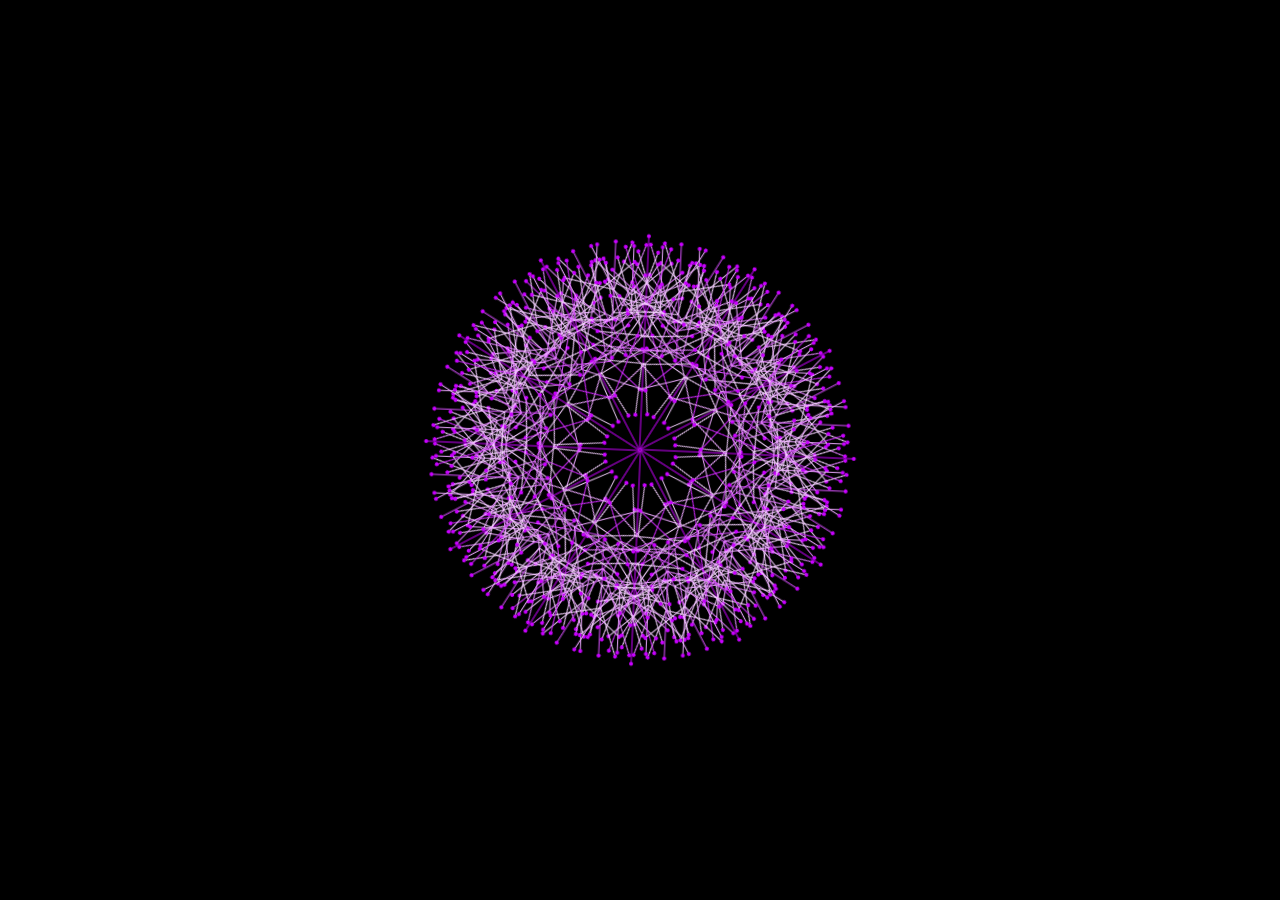
<file: Circle/index.html>
﻿<!doctype html>
<html>
<head>
<meta charset="utf-8">
<title>HTML5鼠标控制树镜动画特效 - 站长素材</title>

<style>
html,body {
	margin:0;
	padding:0;
	overflow:hidden;
	background-color:#000000
}
body {
	height:100vh;
	display:flex;
	align-items:center;
	justify-content:center;
}
.canvas {
	display:block;
	border-radius:50%;
}
.canvas-pattern {
	display:none;
}
</style>

</head>
<body>

<canvas class="canvas canvas-pattern js-canvas" width="500" height="500"></canvas>
<canvas class="canvas js-duplicate" width="500" height="500"></canvas>

<script type="text/javascript">
const canvas = document.querySelector('.js-canvas');
const ctx = canvas.getContext('2d');

const canvas2 = document.querySelector('.js-duplicate');
const ctx2 = canvas2.getContext('2d');

const dim = Math.min(window.innerWidth, window.innerHeight) * 0.95;
const w = dim;
const h = dim;
const midX = w >> 1;
const midY = h >> 1;

const PI = Math.PI;
const TO_RADIAN = PI / 180;

const maxDepth = 5;
const maxSpread = 90 * TO_RADIAN;

let autoAnimate = true;
let divergeAt = 0.5;
let spread = 45 * TO_RADIAN;
let tick = 0;

let autoSpeed = 0.004;
let autoTick = 0;

canvas.width = canvas2.width = w;
canvas.height = canvas2.height = h;

class Branch {
  constructor(position = {x : 0, y: 0}, length = 100, divergeAt = 0.5, angle = 0, depth = 0, spread = 45 * TO_RADIAN) {
    this.position = position;
    this.length = length;
    this.divergeAt = divergeAt;
    this.angle = angle;
    this.depth = depth;

    this.color = '#000';
    this.spread = spread;
    this.branches = [];

    this.grow();
  }

  grow() {
    if (!this.canBranch) {
      return;
    }

    this.branches = [];

    const nextLength = this.length * 0.75;
    const nextDepth = this.depth + 1;

    this.branches.push(
      new Branch(
        this.growPosition,
        nextLength,
        this.divergeAt,
        this.angle + this.spread,
        nextDepth,
        this.spread
      ),
      new Branch(
        this.growPosition,
        nextLength,
        this.divergeAt,
        this.angle - this.spread,
        nextDepth,
        this.spread
      )
    );
  }

  update(spread, divergeAt) {
    this.spread = spread;
    this.divergeAt = divergeAt;

    this.grow();
  }

  get growPosition() {
    const dl = this.length * this.divergeAt;

    return {
      x: this.position.x + (Math.cos(this.angle) * dl),
      y: this.position.y + (Math.sin(this.angle) * dl),
    };
  }

  get canBranch() {
    return this.depth < maxDepth;
  }
}

const rootBranch = new Branch(
  { x: midX, y: midY },
  midY * 0.5,
  divergeAt,
  -90 * TO_RADIAN,
  0,
  spread
);

const drawBranch = (branch, phase) => {
  const h = ~~(200 + (160 * phase));
  const l = 50 + ~~(((branch.depth / (maxDepth + 1))) * 50);

  const endX = branch.length;
  const endY = 0;
  const r = 2;

  ctx.save();

  ctx.strokeStyle = `hsl(${h}, 100%, ${l}%)`;
  ctx.translate(branch.position.x, branch.position.y);
  ctx.rotate(branch.angle);

  ctx.beginPath();
  ctx.moveTo(0, 0);
  ctx.lineTo(endX, endY);
  ctx.stroke();
  ctx.closePath();

  ctx.beginPath();
  ctx.fillStyle = `hsl(${h}, 100%, 50%)`;
  ctx.arc(endX, endY, r, 0, PI * 2, false);
  ctx.fill();
  ctx.closePath();

  ctx.restore();

  branch.branches.forEach((b) => {
    drawBranch(b, phase);
  });
};

const map = (value, start1, stop1, start2, stop2) => ((value - start1) / (stop1 - start1)) * (stop2 - start2) + start2;

const clear = () => {
  ctx.clearRect(0, 0, ctx.canvas.width, ctx.canvas.height);
  ctx2.clearRect(0, 0, ctx2.canvas.width, ctx2.canvas.height);
};

const loop = () => {
  let phase = rootBranch.spread / maxSpread;

  clear(phase);

  if (autoAnimate) {
    phase = map(Math.sin(autoTick), -1, 1, 0, 1);

    spread = phase * maxSpread;
    divergeAt = map(Math.sin(autoTick), -1, 1, 0, 0.5);

    autoTick += autoSpeed;
  }

  rootBranch.update(spread, divergeAt);

  drawBranch(rootBranch, phase);

  const numSegments = 12;
  const angleInc = PI * 2 / numSegments;
  let angle = tick;

  for (let i = 0; i < numSegments; i++) {
    ctx2.save();
    ctx2.translate(midX, midY);
    ctx2.rotate(angle);
    ctx2.drawImage(canvas, -w / 2, -h / 2);
    ctx2.restore();
    angle += angleInc;
  }

  tick += 0.002;

  requestAnimationFrame(loop);
};

const onPointerMove = (e) => {
  if (autoAnimate) {
    return;
  }

  const target = (e.touches && e.touches.length) ? e.touches[0] : e;
  const { clientX: x, clientY: y } = target;

  const width = window.innerWidth;
  const height = window.innerHeight;

  spread = (x / width) * maxSpread;
  divergeAt = y / height;
};

document.body.addEventListener('mousemove', onPointerMove);
document.body.addEventListener('touchmove', onPointerMove);

document.addEventListener('mouseenter', () => {
  autoAnimate = false;
});

document.addEventListener('mouseleave', () => {
  autoAnimate = true;
});

loop();
</script>

</body>
</html>
</file>
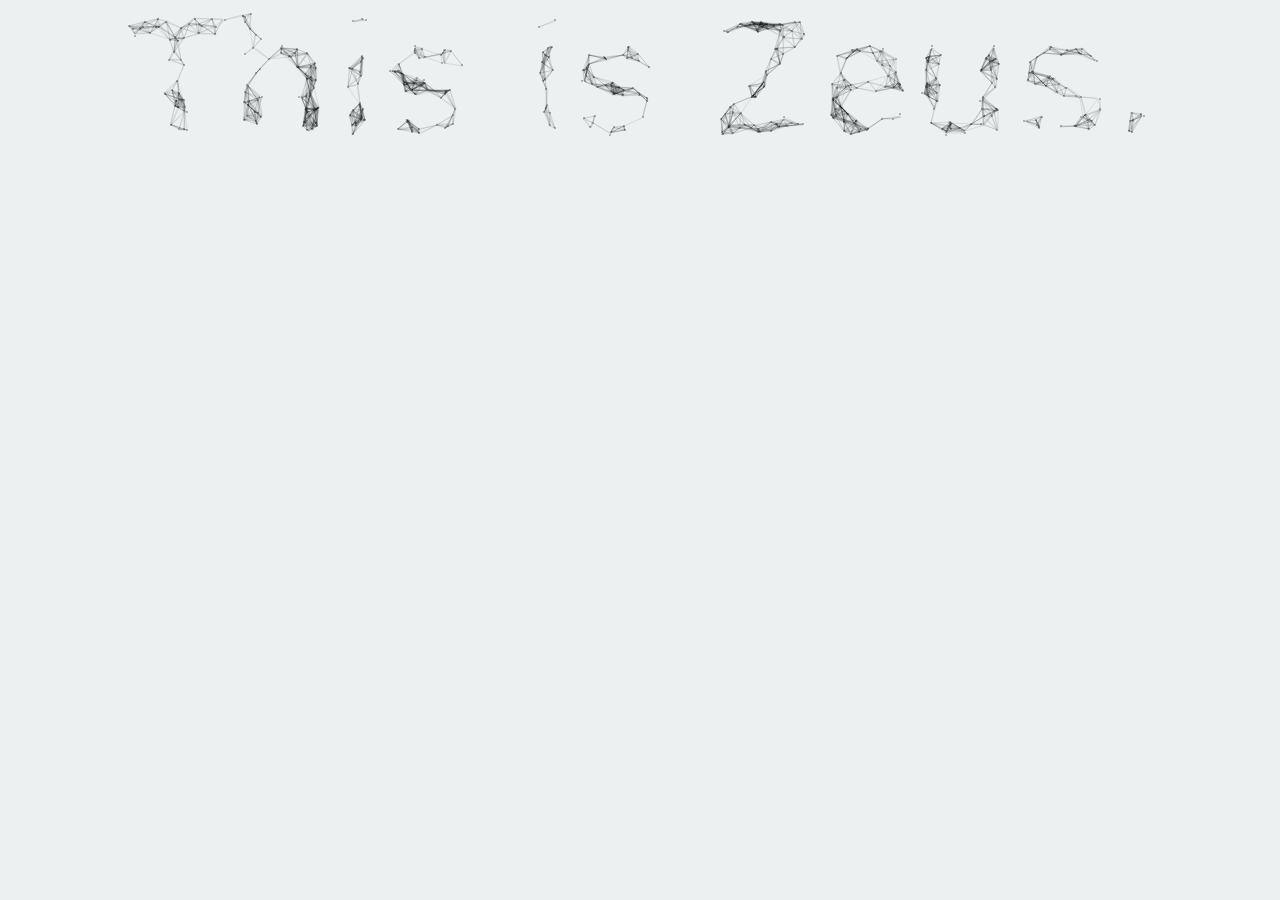
<file: CoolShow/index.html>
<!DOCTYPE html>
<html lang="en">
<head>
    <meta charset="UTF-8">
    <meta name="viewport" content="width=device-width, initial-scale=1.0">
    <title>Cool show</title>
    <style>
        html {
  background:#ecf0f1;
}
canvas {
  display:block;
  margin:auto;
  background:#ecf0f1;
}
    </style>
</head>
<body>
    <canvas id="myCanvas"></canvas>
    <script>
        var c = document.getElementById("myCanvas");
var ctx = c.getContext("2d");
var mask;

var pointCount = 500;
var str = "This is Zeus.";
var fontStr = "bold 128pt Helvetica Neue, Helvetica, Arial, sans-serif";

ctx.font = fontStr;
ctx.textAlign = "center";
c.width = ctx.measureText(str).width;
c.height = 128; // Set to font size

var whitePixels = [];
var points = [];
var point = function(x,y,vx,vy){
  this.x = x;
  this.y = y;
  this.vx = vx || 1;
  this.vy = vy || 1;
}
point.prototype.update = function() {
  ctx.beginPath();
  ctx.fillStyle = "#95a5a6";
  ctx.arc(this.x,this.y,1,0,2*Math.PI);
  ctx.fill();
  ctx.closePath();
  
  // Change direction if running into black pixel
  if (this.x+this.vx >= c.width || this.x+this.vx < 0 || mask.data[coordsToI(this.x+this.vx, this.y, mask.width)] != 255) {
    this.vx *= -1;
    this.x += this.vx*2;
  }
  if (this.y+this.vy >= c.height || this.y+this.vy < 0 || mask.data[coordsToI(this.x, this.y+this.vy, mask.width)] != 255) {
    this.vy *= -1;
    this.y += this.vy*2;
  }
  
  for (var k = 0, m = points.length; k<m; k++) {
    if (points[k]===this) continue;
    
    var d = Math.sqrt(Math.pow(this.x-points[k].x,2)+Math.pow(this.y-points[k].y,2));
    if (d < 5) {
      ctx.lineWidth = .2;
      ctx.beginPath();
      ctx.moveTo(this.x,this.y);
      ctx.lineTo(points[k].x,points[k].y);
      ctx.stroke();
    }
    if (d < 20) {
      ctx.lineWidth = .1;
      ctx.beginPath();
      ctx.moveTo(this.x,this.y);
      ctx.lineTo(points[k].x,points[k].y);
      ctx.stroke();
    }
  }
  
  this.x += this.vx;
  this.y += this.vy;
}

function loop() {
  ctx.clearRect(0,0,c.width,c.height);
  for (var k = 0, m = points.length; k < m; k++) {
    points[k].update();
  }
}

function init() {
  // Draw text
  ctx.beginPath();
  ctx.fillStyle = "#000";
  ctx.rect(0,0,c.width,c.height);
  ctx.fill();
  ctx.font = fontStr;
  ctx.textAlign = "left";
  ctx.fillStyle = "#fff";
  ctx.fillText(str,0,c.height/2+(c.height / 2));
  ctx.closePath();
  
  // Save mask
  mask = ctx.getImageData(0,0,c.width,c.height);
  
  // Draw background
  ctx.clearRect(0,0,c.width,c.height);
  
  // Save all white pixels in an array
  for (var i = 0; i < mask.data.length; i += 4) {
    if (mask.data[i] == 255 && mask.data[i+1] == 255 && mask.data[i+2] == 255 && mask.data[i+3] == 255) {
      whitePixels.push([iToX(i,mask.width),iToY(i,mask.width)]);
    }
  }
  
  for (var k = 0; k < pointCount; k++) {
    addPoint();
  }
}

function addPoint() {
  var spawn = whitePixels[Math.floor(Math.random()*whitePixels.length)];
  
  var p = new point(spawn[0],spawn[1], Math.floor(Math.random()*2-1), Math.floor(Math.random()*2-1));
  points.push(p);
}

function iToX(i,w) {
  return ((i%(4*w))/4);
}
function iToY(i,w) {
  return (Math.floor(i/(4*w)));
}
function coordsToI(x,y,w) {
  return ((mask.width*y)+x)*4;

}

setInterval(loop,50);
init();
    </script>
</body>
</html>
</file>
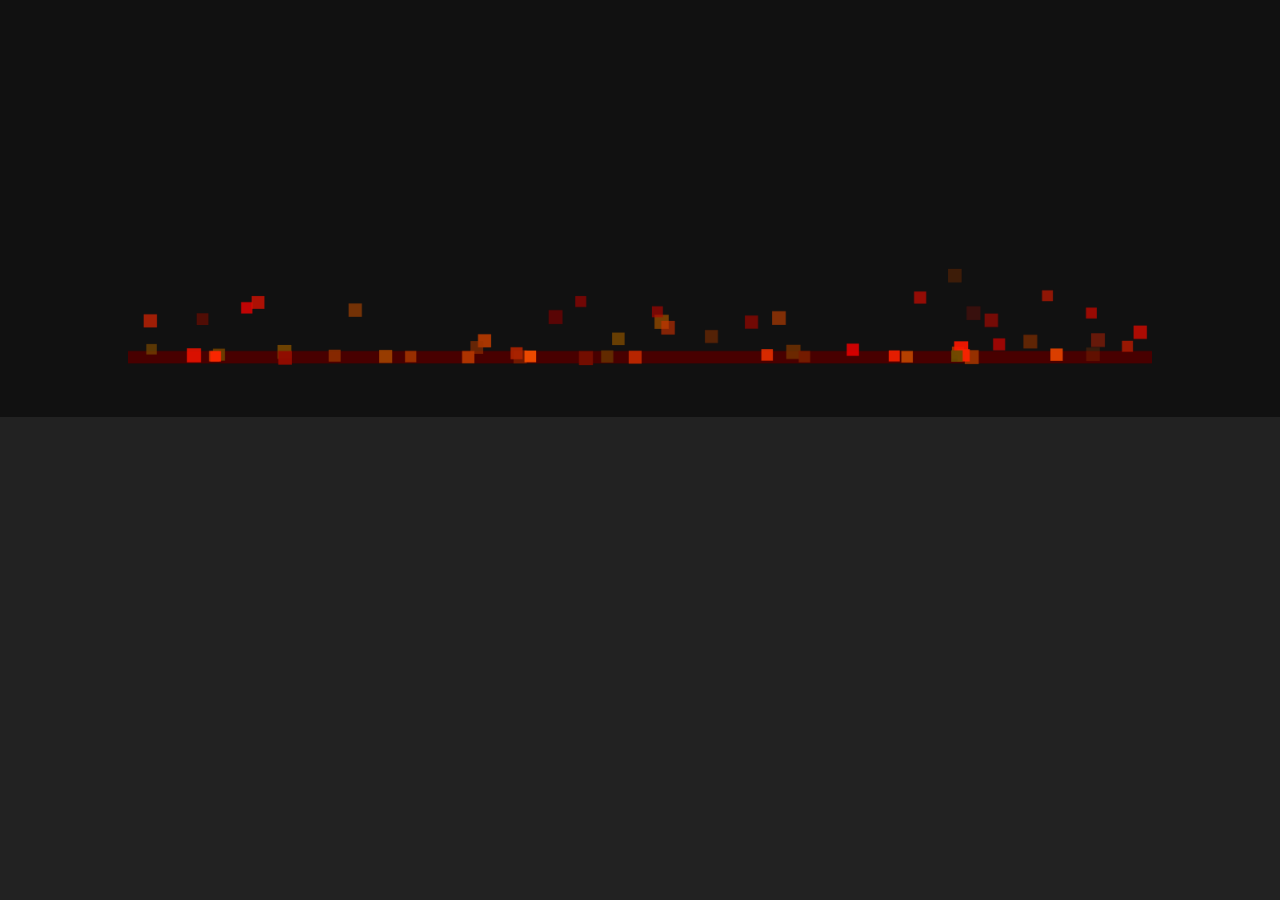
<file: FireOn/index.html>
<!DOCTYPE html>
<html lang="en">
<head>
    <meta charset="UTF-8">
    <meta name="viewport" content="width=device-width, initial-scale=1.0">
    <title>Fire on</title>
    <style>
        html,body { background: #222; padding: 0; margin: 0; }
canvas {
  width: 100%;
  height: 100%;
  max-height: 600px
}
.padded {
  background: #111;
  padding: 0 10%;
}
    </style>
</head>
<body>
    <div class='padded'>
        <canvas id='canvas'></canvas>
      </div>
      <script>
          var canvas;
var ctx;
var config = {
  sparkFreq: 1,
  meanSparkSize: 0.012,
  meanSparkLife: 200,
  meanSparkVelocity: [ 2, 6 ],
  sparkSizeVariation: 5,
  sparkBlink: 10, // Lower is more blink
  floorHeight: 0.15
};

var resize = window.resize = function() {
  canvas.height = document.body.offsetHeight;
  canvas.width = document.body.offsetWidth;
};

window.onload = function() {
  canvas = document.getElementById('canvas');
  ctx = canvas.getContext('2d');
  resize();

  config.meanSparkSize = canvas.width*config.meanSparkSize;

  var fire = new Fire(ctx, canvas, canvas.height-canvas.height*config.floorHeight, config);

  var loop = function() {
    window.requestAnimFrame(loop);
    ctx.clearRect(0, 0, canvas.width, canvas.height);
    fire.update();
    for (var i=0; i<config.sparkFreq; i++) {
      fire.spark(Math.random()*canvas.width);
    }
  };

  window.requestAnimFrame = function(){
    return window.requestAnimationFrame || 
    window.webkitRequestAnimationFrame || 
    window.mozRequestAnimationFrame ||
    window.oRequestAnimationFrame ||
    window.msRequestAnimationFrame ||
    function(a) { window.setTimeout(a,1E3/60); };
  }();

  loop();
};

//////////////////////////////////////////////////
var Fire = function Fire(ctx, canvas, y, config) {
  this.ctx = ctx;
  this.canvas = canvas;
  this.y = y;
  this.r = 255;
  this.config = config;
  this.sparks = [ ];
};
Fire.prototype.spark = function(x) {
  this.sparks.push(new Spark(this.ctx, x, this.y, this.config));
};
Fire.prototype.updateColor = function() {
  this.r += (Math.random()-0.5)*10;
  this.r = Math.round(Math.min(80, Math.max(60, this.r)));
};
Fire.prototype.update = function() {
  this.updateColor();
  this.ctx.beginPath();
  this.ctx.rect(0, this.y, this.canvas.width, this.config.meanSparkSize);
  this.ctx.fillStyle = 'rgba('+this.r+', 0, 0, 1)';
  this.ctx.fill();

  for (var i=0; i<this.sparks.length; i++) {
    if (this.sparks[i].update()) { // Spark died
      this.sparks.splice(i, 1);
    }
  }
};

///////////////////////////////////////////////
var Spark = function Spark(ctx, x, y, config) {
  this.ctx = ctx;
  this.pos = [ x, y ];
  this.size = config.meanSparkSize+(Math.random()-0.5)*config.sparkSizeVariation;
  this.v = [
    config.meanSparkVelocity[0]*(Math.random()-0.5),
    -1*config.meanSparkVelocity[1]*Math.random()
  ];
  this.c = [
    Math.floor(Math.random()*155)+100,
    Math.floor(Math.random()*80),
    0
  ];
  this.life = this.lifeOrig = Math.floor(config.meanSparkLife*Math.random());
  this.config = config;
};
Spark.prototype.move = function() {
  for (var i=0; i<2; i++) {
    this.pos[i] += this.v[i]*(1-this.life/this.lifeOrig);
  }
};
Spark.prototype.getAlpha = function() {
  return Math.sqrt(this.life/this.lifeOrig)+((Math.random()-0.5)/this.config.sparkBlink);
};
Spark.prototype.update = function() {
  this.move();
  if (!(this.life--)) { return true; }
  this.ctx.beginPath();
  this.ctx.rect(this.pos[0], this.pos[1], this.size, this.size);
  this.ctx.fillStyle = 'rgba('+this.c[0]+', '+this.c[1]+', '+this.c[2]+', '+this.getAlpha()+')';
  this.ctx.fill();
};

      </script>
</body>
</html>
</file>
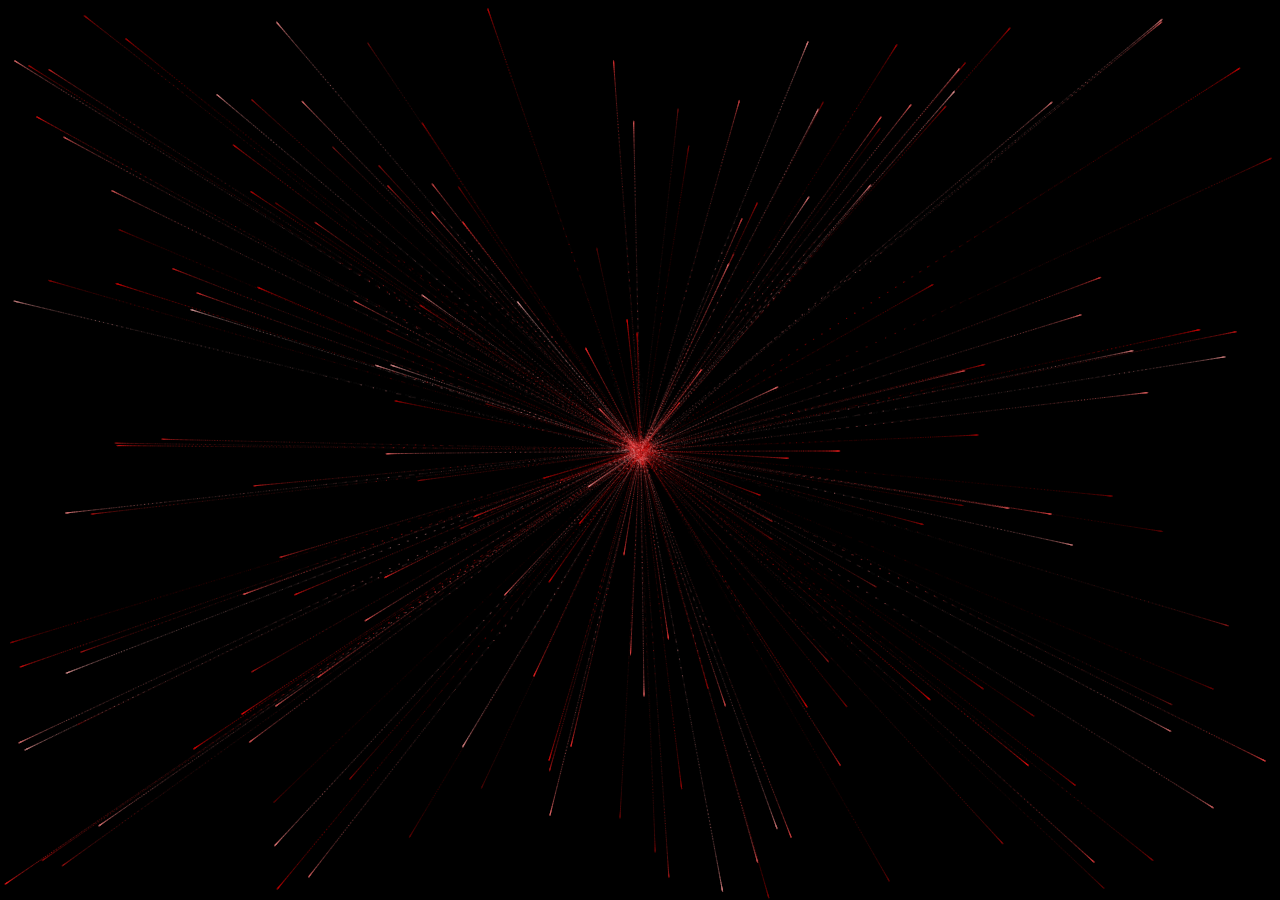
<file: Heart for Valentine's Day/index.html>
<!DOCTYPE html>
<html lang="en">
<head>
    <meta charset="UTF-8">
    <meta name="viewport" content="width=device-width, initial-scale=1.0">
    <title>Heart for Valentine's Day</title>
    <style>
        canvas {
  position: absolute;
  left:0;
  top: 0;
  width: 100%;
  height: 100%;
  background-color: rgba(0,0,0,.2);
}
    </style>
</head>
<body>
    <canvas id="heart"></canvas>
    <script>
        window.requestAnimationFrame =
    window.__requestAnimationFrame ||
        window.requestAnimationFrame ||
        window.webkitRequestAnimationFrame ||
        window.mozRequestAnimationFrame ||
        window.oRequestAnimationFrame ||
        window.msRequestAnimationFrame ||
        (function () {
            return function (callback, element) {
                var lastTime = element.__lastTime;
                if (lastTime === undefined) {
                    lastTime = 0;
                }
                var currTime = Date.now();
                var timeToCall = Math.max(1, 33 - (currTime - lastTime));
                window.setTimeout(callback, timeToCall);
                element.__lastTime = currTime + timeToCall;
            };
        })();
window.isDevice = (/android|webos|iphone|ipad|ipod|blackberry|iemobile|opera mini/i.test(((navigator.userAgent || navigator.vendor || window.opera)).toLowerCase()));
var loaded = false;
var init = function () {
    if (loaded) return;
    loaded = true;
    var mobile = window.isDevice;
    var koef = mobile ? 0.5 : 1;
    var canvas = document.getElementById('heart');
    var ctx = canvas.getContext('2d');
    var width = canvas.width = koef * innerWidth;
    var height = canvas.height = koef * innerHeight;
    var rand = Math.random;
    ctx.fillStyle = "rgba(0,0,0,1)";
    ctx.fillRect(0, 0, width, height);

    var heartPosition = function (rad) {
        //return [Math.sin(rad), Math.cos(rad)];
        return [Math.pow(Math.sin(rad), 3), -(15 * Math.cos(rad) - 5 * Math.cos(2 * rad) - 2 * Math.cos(3 * rad) - Math.cos(4 * rad))];
    };
    var scaleAndTranslate = function (pos, sx, sy, dx, dy) {
        return [dx + pos[0] * sx, dy + pos[1] * sy];
    };

    window.addEventListener('resize', function () {
        width = canvas.width = koef * innerWidth;
        height = canvas.height = koef * innerHeight;
        ctx.fillStyle = "rgba(0,0,0,1)";
        ctx.fillRect(0, 0, width, height);
    });

    var traceCount = mobile ? 20 : 50;
    var pointsOrigin = [];
    var i;
    var dr = mobile ? 0.3 : 0.1;
    for (i = 0; i < Math.PI * 2; i += dr) pointsOrigin.push(scaleAndTranslate(heartPosition(i), 210, 13, 0, 0));
    for (i = 0; i < Math.PI * 2; i += dr) pointsOrigin.push(scaleAndTranslate(heartPosition(i), 150, 9, 0, 0));
    for (i = 0; i < Math.PI * 2; i += dr) pointsOrigin.push(scaleAndTranslate(heartPosition(i), 90, 5, 0, 0));
    var heartPointsCount = pointsOrigin.length;

    var targetPoints = [];
    var pulse = function (kx, ky) {
        for (i = 0; i < pointsOrigin.length; i++) {
            targetPoints[i] = [];
            targetPoints[i][0] = kx * pointsOrigin[i][0] + width / 2;
            targetPoints[i][1] = ky * pointsOrigin[i][1] + height / 2;
        }
    };

    var e = [];
    for (i = 0; i < heartPointsCount; i++) {
        var x = rand() * width;
        var y = rand() * height;
        e[i] = {
            vx: 0,
            vy: 0,
            R: 2,
            speed: rand() + 5,
            q: ~~(rand() * heartPointsCount),
            D: 2 * (i % 2) - 1,
            force: 0.2 * rand() + 0.7,
            f: "hsla(0," + ~~(40 * rand() + 60) + "%," + ~~(60 * rand() + 20) + "%,.3)",
            trace: []
        };
        for (var k = 0; k < traceCount; k++) e[i].trace[k] = {x: x, y: y};
    }

    var config = {
        traceK: 0.4,
        timeDelta: 0.01
    };

    var time = 0;
    var loop = function () {
        var n = -Math.cos(time);
        pulse((1 + n) * .5, (1 + n) * .5);
        time += ((Math.sin(time)) < 0 ? 9 : (n > 0.8) ? .2 : 1) * config.timeDelta;
        ctx.fillStyle = "rgba(0,0,0,.1)";
        ctx.fillRect(0, 0, width, height);
        for (i = e.length; i--;) {
            var u = e[i];
            var q = targetPoints[u.q];
            var dx = u.trace[0].x - q[0];
            var dy = u.trace[0].y - q[1];
            var length = Math.sqrt(dx * dx + dy * dy);
            if (10 > length) {
                if (0.95 < rand()) {
                    u.q = ~~(rand() * heartPointsCount);
                }
                else {
                    if (0.99 < rand()) {
                        u.D *= -1;
                    }
                    u.q += u.D;
                    u.q %= heartPointsCount;
                    if (0 > u.q) {
                        u.q += heartPointsCount;
                    }
                }
            }
            u.vx += -dx / length * u.speed;
            u.vy += -dy / length * u.speed;
            u.trace[0].x += u.vx;
            u.trace[0].y += u.vy;
            u.vx *= u.force;
            u.vy *= u.force;
            for (k = 0; k < u.trace.length - 1;) {
                var T = u.trace[k];
                var N = u.trace[++k];
                N.x -= config.traceK * (N.x - T.x);
                N.y -= config.traceK * (N.y - T.y);
            }
            ctx.fillStyle = u.f;
            for (k = 0; k < u.trace.length; k++) {
                ctx.fillRect(u.trace[k].x, u.trace[k].y, 1, 1);
            }
        }
        //ctx.fillStyle = "rgba(255,255,255,1)";
        //for (i = u.trace.length; i--;) ctx.fillRect(targetPoints[i][0], targetPoints[i][1], 2, 2);

        window.requestAnimationFrame(loop, canvas);
    };
    loop();
};

var s = document.readyState;
if (s === 'complete' || s === 'loaded' || s === 'interactive') init();
else document.addEventListener('DOMContentLoaded', init, false);
    </script>
</body>
</html>
</file>
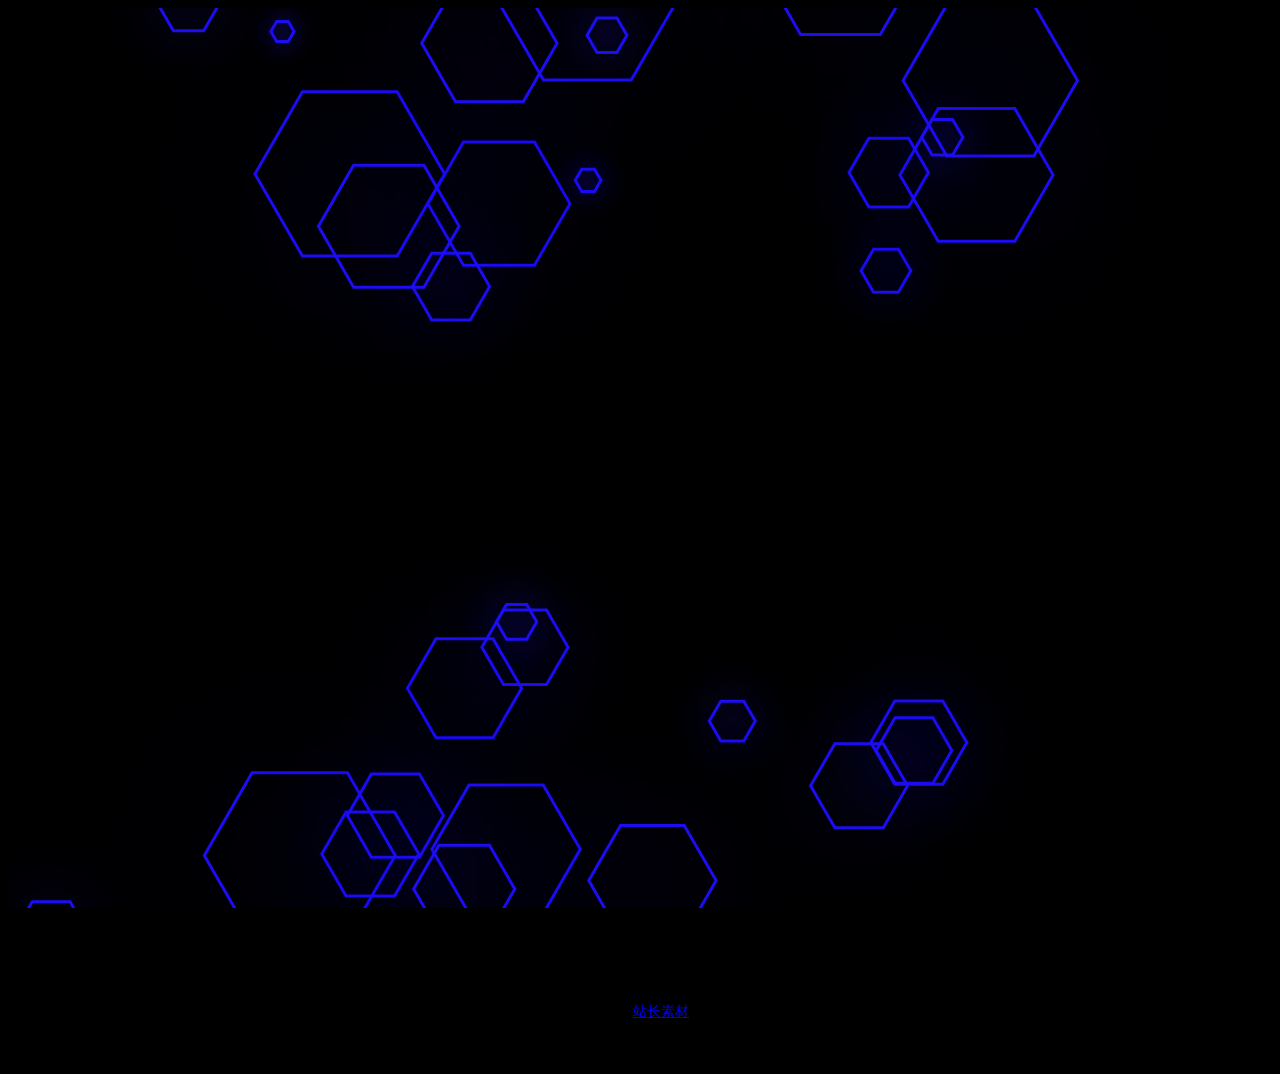
<file: Hexagon/index.html>
﻿<!doctype html>
<html>
<head>
<meta charset="utf-8">
<title>canvas六角型</title>

<style>
body {
  background: black;
  overflow: hidden;
  /* cursor: none; */
}
</style>

</head>
<body>

<canvas id='canvas-club'></canvas>


<script>
window.requestAnimationFrame = window.requestAnimationFrame || window.webkitRequestAnimationFrame || window.mozRequestAnimationFrame;

var c = document.getElementById("canvas-club");
var w = c.width = window.innerWidth;
var h = c.height = window.innerHeight;
var ctx = c.getContext("2d");

var maxParticles = 30;
var particles = [];
var hue = 183;

mouse = {};
mouse.size = 200;
mouse.x = mouse.tx = w/2;
mouse.y = mouse.ty = h/2;

var clearColor = "rgba(0, 0, 0, .2)";

function random(min, max){
	return Math.random() * (max - min) + min
}

function distance(x1, y1, x2, y2){
	return Math.sqrt( (x1-x2)*(x1-x2) + (y1-y2)*(y1-y2) );
}

function P(){}

P.prototype = {
	init: function(){
		this.size = this.origSize = random(10, 100);
		this.x = random(0, w);
		this.y = Math.random() > .5 ? -this.size : h + this.size;
		this.speed = this.origSpeed = random(.01, .03);
	},
	
	draw: function(){
		this.distanceFromMouse = distance(this.x, this.y, mouse.x, mouse.y);
		ctx.strokeStyle = "hsla("+hue+", 90%, 50%, 1)";
		ctx.shadowColor = "hsla("+hue+", 100%, 55%, 1)";
		ctx.shadowBlur = this.size * 2;
		ctx.beginPath();
		ctx.moveTo(this.x + this.size * Math.cos(0), this.y + this.size *  Math.sin(0));
		
		for(var i=0; i<6; i++){
			ctx.lineTo(this.x + this.size * Math.cos(i * 2 * Math.PI / 6), this.y + this.size * Math.sin(i * 2 * Math.PI / 6));
		}   
		
		ctx.closePath();
		ctx.lineWidth = 3;
		ctx.stroke();
		this.update();
	},
	
	update: function(){
		if(this.distanceFromMouse > 20){
			this.x += (mouse.x - this.x) * this.speed;
			this.y += (mouse.y - this.y) * this.speed;
			if(this.distanceFromMouse < mouse.size){
				this.size += (0 - this.size) * this.speed;
				this.speed += .01;
			} else {
				this.size += (this.origSize - this.size) * this.speed;
			}
		} else {
				this.init();
		}
	}
}


mouse.move = function(){
	if(!distance(mouse.x, mouse.y, mouse.tx, mouse.ty) <= .1){
  	mouse.x += (mouse.tx - mouse.x) * .2;
		mouse.y += (mouse.ty - mouse.y) * .2;
	} 
};

mouse.touches = function(e) {
	var touches = e.touches;
	if(touches){
		mouse.tx = touches[0].clientX;
		mouse.ty = touches[0].clientY;
	} else {
		mouse.tx = e.clientX;
	  mouse.ty = e.clientY;
	}
	e.preventDefault();
};

mouse.mouseleave = function(e){
	mouse.tx = w/2;
	mouse.ty = h/2;
};

window.addEventListener("mousemove", mouse.touches);
window.addEventListener("touchstart", mouse.touches);
window.addEventListener("touchmove", mouse.touches)

c.addEventListener("mouseleave", mouse.mouseleave)

window.addEventListener("resize", function(){
	w = c.width = window.innerWidth;
	h = c.height = window.innerHeight;
});

for(var i=1; i<=maxParticles; i++) {
	setTimeout(function(){
		var p = new P();
		p.init();
		particles.push(p);
	}, i * 50);
}



function anim(){
	ctx.fillStyle = clearColor;
	ctx.shadowColor = clearColor;
	ctx.shadowBlur = 0;
	ctx.globalCompositeOperation = "source-over";
	ctx.fillRect(0,0,w, h);
	mouse.move();

	for(var i in particles){
		var p = particles[i];
		p.draw();
	}
	hue++;
	requestAnimationFrame(anim);
}

anim();

</script>

<div style="text-align:center;margin:50px 0; font:normal 14px/24px 'MicroSoft YaHei';">
<p>适用浏览器：360、FireFox、Chrome、Opera、傲游、搜狗、世界之窗. 不支持Safari、IE8及以下浏览器。</p>
<p>来源：<a href="http://sc.chinaz.com/" target="_blank">站长素材</a></p>
</div>
</body>
</html>
</file>
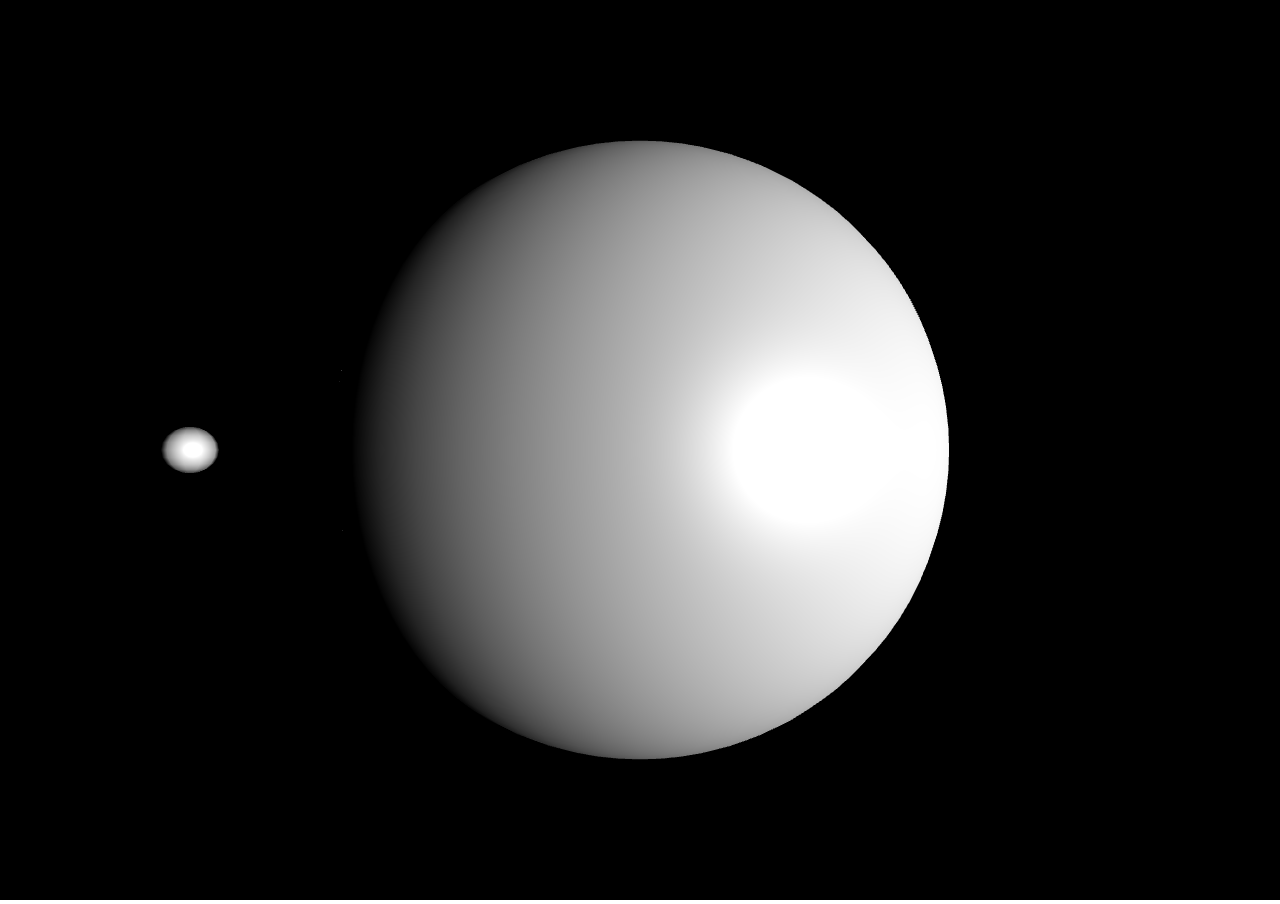
<file: Jupiter/index.html>
<!DOCTYPE html>
<html lang="en">
<head>
    <meta charset="UTF-8">
    <meta name="viewport" content="width=device-width, initial-scale=1.0">
    <title>Jupiter</title>
    <style>
        
        body { 
  margin: 0; 
  overflow: hidden; 
}

canvas { 
  width: 100%; 
  height: 100% 
}
    </style>
</head>
<body>
    <script src="three.js"></script>
    <script>
        // ------------------------------------------------------
// Scene
// ------------------------------------------------------

const scene = new THREE.Scene();

// ------------------------------------------------------
// Camera
// ------------------------------------------------------

let fieldOfView = 75,
    aspectRatio = window.innerWidth/window.innerHeight,
    near = 0.1,
    far = 400;

const camera = new THREE.PerspectiveCamera( fieldOfView, aspectRatio, near, far );
camera.position.z = 300;

// ------------------------------------------------------
// Lights
// ------------------------------------------------------

const light = new THREE.DirectionalLight( 0xffffff );
light.position.set( 1, 0, 1 ).normalize();
scene.add(light);
 
// ------------------------------------------------------
// Mesh
// ------------------------------------------------------

// jupiter
// ---------
let jupiterRadius = 140,
    jupiterWidthSegments = 50,
    jupiterHeightSegments = 50;

let jupiterMaterial = new THREE.MeshPhongMaterial( {} );
let loader = new THREE.ImageLoader();

loader.load( "https://raw.githubusercontent.com/afonsopacifer/cdn/master/jupitermap.jpg", ( image ) => {
  let texture = new THREE.Texture();
  texture.image = image;
  texture.needsUpdate = true;
  
  jupiterMaterial.map = texture;
  jupiterMaterial.needsUpdate = true;
});

const jupiterGeometry = new THREE.SphereGeometry( jupiterRadius, jupiterWidthSegments, jupiterHeightSegments );

const jupiter = new THREE.Mesh( jupiterGeometry, jupiterMaterial );



// earth
// ---------
let earthRadius = 12,
    earthWidthSegments = 10,
    earthHeightSegments =10;

let earthMaterial = new THREE.MeshPhongMaterial( {} );
let loader2 = new THREE.ImageLoader();

loader2.load( "https://raw.githubusercontent.com/afonsopacifer/cdn/master/earthmap1k.jpg", ( image ) => {
  let texture = new THREE.Texture();
  texture.image = image;
  texture.needsUpdate = true;
  
  earthMaterial.map = texture;
  earthMaterial.needsUpdate = true;
});

const earthGeometry = new THREE.SphereGeometry( earthRadius, earthWidthSegments, earthHeightSegments );

const earth = new THREE.Mesh( earthGeometry, earthMaterial );


scene.add( jupiter, earth );


// ------------------------------------------------------
// render
// ------------------------------------------------------

const renderer = new THREE.WebGLRenderer({antialias: true});
renderer.setSize( window.innerWidth, window.innerHeight );
document.body.appendChild( renderer.domElement );

const render = () => {
  
    earth.position.set( -230, 0, 0 );

  // ------------------------------------------------------
  // animation
  // ------------------------------------------------------
  
  requestAnimationFrame( render );
  jupiter.rotation.y += 0.002;
  earth.rotation.y += 0.025;
  
  renderer.render( scene, camera );
  
};

render();
    </script>
</body>
</html>
</file>
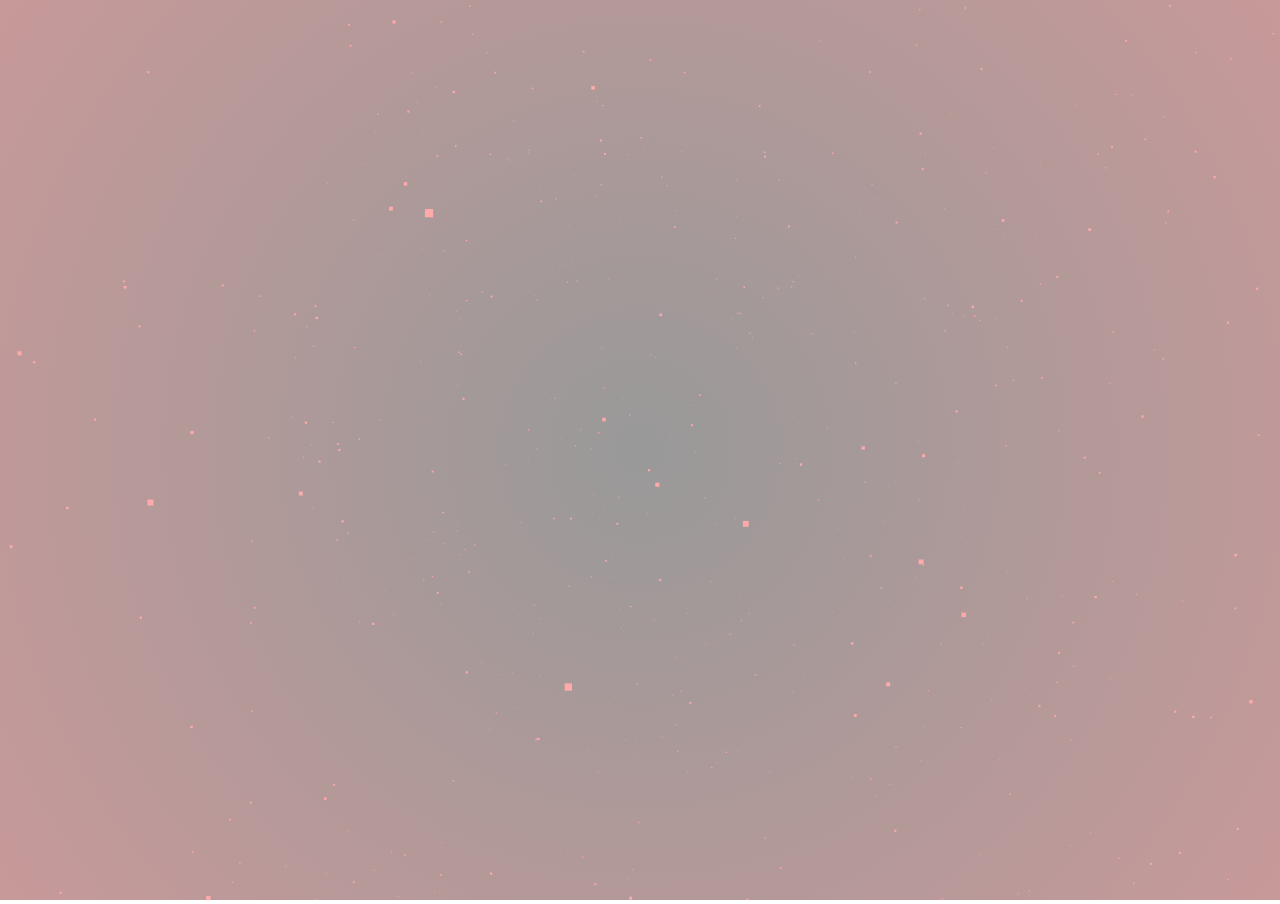
<file: Pseudo 3D Particles/index.html>
<!DOCTYPE html>
<html lang="en">
<head>
    <meta charset="UTF-8">
    <meta name="viewport" content="width=device-width, initial-scale=1.0">
    <title>Document</title>
    <style>
        body {
		margin: 0;
		padding: 0;
		background: #FFF;
};

	canvas {
		position: absolute;
		width: 100%;
		height: 100%;
}
    </style>
</head>
<body>
    <canvas id="canvas"></canvas>
    <script>
        /*Forked from http://codepen.io/everblind/pen/AwpFv */
var canvas;
var context;
var screenWidth;
var screenHeight;
var doublePI = Math.PI * 2;
var step = 0;
var points = [];
var focalLength = 500;
var bgGradient;

window.onload = function()
{
	canvas = document.getElementById('canvas');
    context = canvas.getContext('2d');

    window.onresize = function()
	{
		screenWidth = window.innerWidth;
		screenHeight = window.innerHeight;

		canvas.width = screenWidth;
		canvas.height = screenHeight;

		bgGradient=context.createRadialGradient((screenWidth >> 1), screenHeight >> 1, screenWidth, screenWidth >> 1, screenHeight >> 1, 0);
		bgGradient.addColorStop(1, '#000');
		bgGradient.addColorStop(0.2, '#900');
	};

	generatePoints();

	window.onresize();

    loop();
};

function generatePoints()
{
	var i = 1000;

	for(i; i > -1; --i)
	{
		var point3D = {x:(1 - Math.random() * 2) * 600, y:(1 - Math.random() * 2) * 600, z:(1 - Math.random() * 2) * 600, vx:0, vy:0, vz:0};

		points.push(point3D);
	}
}

window.getAnimationFrame =
window.requestAnimationFrame ||
window.webkitRequestAnimationFrame ||
window.mozRequestAnimationFrame ||
window.oRequestAnimationFrame ||
window.msRequestAnimationFrame ||
function(callback)
{
	window.setTimeout(callback, 16.6);
};

function loop()
{
	context.globalAlpha = 0.4;
	context.fillStyle = bgGradient;
	context.fillRect(0, 0, screenWidth, screenHeight);
	context.globalAlpha = 1;

	updatePoints();
	renderPoints();
	renderWire();

	step += 0.02;

	getAnimationFrame(loop);
}

function renderPoints()
{
	var i = points.length - 1;

	for(i; i > -1; --i)
	{
		var point = points[i];
		var scale = focalLength / (point.z + focalLength);

		var px = (point.x * scale + (screenWidth >> 1));
		var py = point.y * scale + (screenHeight >> 1);

		drawPoint({x: px, y: py}, scale);
	}
}

function renderWire()
{
	context.globalAlpha = 0.02;
	context.lineWidth = 1;
	context.strokeStyle = '#FFF';
	context.beginPath();

	var i = points.length - 1;

	for(i; i > -1; --i)
	{
		var point = points[i];
		var scale = focalLength / (point.z + focalLength);

		if(i === points.length - 1) context.moveTo(point.x * scale + (screenWidth >> 1), point.y * scale + (screenHeight >> 1));
		else context.lineTo(point.x * scale + (screenWidth >> 1), point.y * scale + (screenHeight >> 1));
	}

	if(Math.random() > 0.4) context.stroke();
	context.closePath();
	context.globalAlpha = 1;
}

function updatePoints()
{
	var i = points.length - 1;

	for(i; i > -1; --i)
	{
		var point = points[i];
		point.x += Math.cos(step * 0.4) * 2;
		point.y += Math.sin(step * 0.8) * 2;
		point.z -= 2;

		checkBounds(point);
	}
}

function checkBounds(point)
{
	if(point.x < -2000) point.x = Math.random() * 2000;
	else if(point.x > 2000) point.x = Math.random() * -2000;

	if(point.y < -2000) point.y = Math.random() * 2000;
	else if(point.y > 2000) point.y = Math.random() * -2000;

	if(point.z < -500) point.z = Math.random() * 2400 + 200;
}

function drawPoint(point, scale)
{
	context.globalAlpha = scale;
	context.fillStyle = '#FAA';
	context.beginPath();
	context.rect(point.x, point.y, (1.6 * scale > 0) ? 1.6 * scale : 1, (1.6 * scale > 0) ? 1.6 * scale : 1);
	context.fill();
	context.closePath();
	context.globalAlpha = 1;
}


    </script>
</body>
</html>
</file>
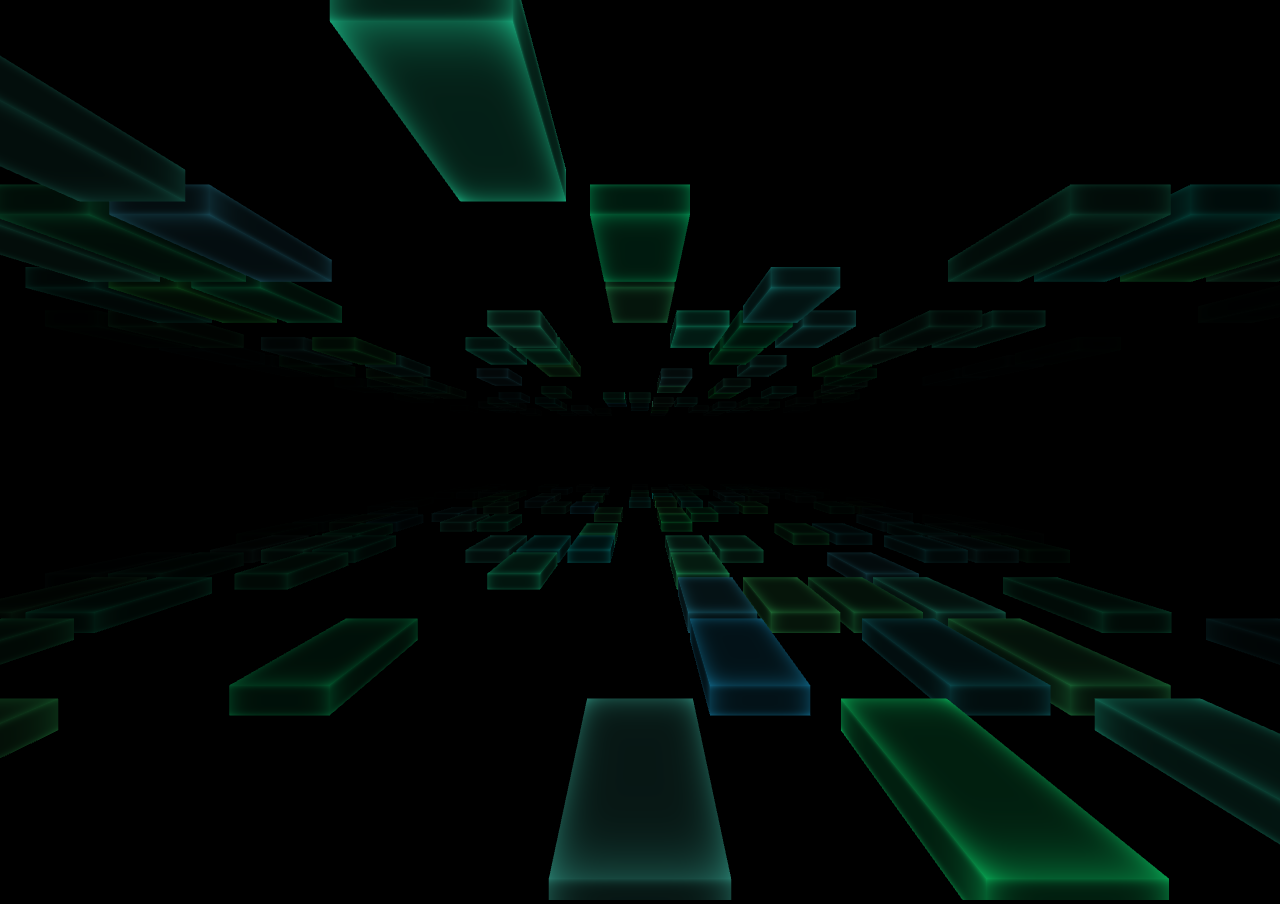
<file: Racing Lines/index.html>
<!DOCTYPE html>
<html lang="en">
<head>
    <meta charset="UTF-8">
    <meta name="viewport" content="width=device-width, initial-scale=1.0">
    <title>Racing Lines</title>
    <style>
        body { margin: 0; padding: 0;background: black; overflow: hidden;}
    </style>
</head>
<body>
    <script src="three.min.js"></script>
<script src="TweenMax.min.js"></script>
<script>
    /*
TODO
sine / morph in y positions ?
horizontal movement euler + quarternion rotation around in between axis ?
*/
var isMouseDown = false;

var emptySlot = "emptySlot", planeTop = "planeTop", planeBottom = "planeBottom";

var camera, scene, renderer;
var mouse = {x: 0, y: 0};
var camPos = {x: 0, y: 0, z: 10};

var sw = window.innerWidth, sh = window.innerHeight;

var cols = 20;
var rows = 16;
var gap = 20;
var size = {
	width: 100,
	height: 30,
	depth: 150,
}
var planeOffset = 250;
var allRowsDepth = rows * (size.depth + gap);
var allColsWidth = cols * (size.depth + gap);

var speedNormal = 4;
var speedFast = 34;
var speed = speedNormal;

var boxes = {
	planeBottom: [],
	planeTop: []
};
var boxes1d = [];


function num(min, max) { return Math.random() * (max - min) + min; }

function draw(props) {

	var colours = {
		slow: {
			r: num(0, 0.2),
			g: num(0.5, 0.9),
			b: num(0.3, 0.7)
		},
		fast: {
			r: num(0.9, 1.0),
			g: num(0.1, 0.7),
			b: num(0.2, 0.5)
		}
	}

	var uniforms = {
		r: { type: "f", value: colours.slow.r},
		g: { type: "f", value: colours.slow.g},
		b: { type: "f", value: colours.slow.b},
		distanceX: { type: "f", value: 1.0},
		distanceZ: { type: "f", value: 1.0},
		pulse: { type: "f", value: 0},
		speed: { type: "f", value: speed},
	};

	var material = new THREE.ShaderMaterial( {
		uniforms: uniforms,
		vertexShader: vertexShader,
		fragmentShader: fragmentShader
	});

	var geometry = new THREE.BoxGeometry(props.width, props.height, props.depth);
	var object = new THREE.Mesh(geometry, material);
	object.colours = colours;
	return object;
}


function init() {

	scene = new THREE.Scene();
	// fog doesn't work for shaders - custom solution with distance calculations instead
	// scene.fog = new THREE.FogExp2(0x002000, 0.001);

	camera = new THREE.PerspectiveCamera( 100, sw / sh, 1, 10000 );
	scene.add( camera );

	// lights don't work either - out of the box anyway, not sure how to feed into shader
	// var lightAbove = new THREE.DirectionalLight(0xff8080, 2);
	// lightAbove.position.set(0, 1, 0.25).normalize();
	// scene.add( lightAbove );

	renderer = new THREE.WebGLRenderer({antialias: true});
	renderer.setSize( sw, sh );
	// renderer.setClearColor( scene.fog.color );

	for (var j = 0, jl = rows; j < jl; j++) {
		boxes.planeBottom[j] = [];
		boxes.planeTop[j] = [];
		for (var i = 0, il = cols; i < il; i++) {
			boxes.planeBottom[j][i] = emptySlot;
			boxes.planeTop[j][i] = emptySlot;
		};
	};

	function createBox() {
		var xi = Math.floor(Math.random() * cols), xai = xi;
		var yi = Math.random() > 0.5 ? 1 : -1, yai = yi === -1 ? planeBottom : planeTop;
		var zi = Math.floor(Math.random() * rows), zai = zi;

		var x = (xi - cols / 2) * (size.width + gap);
		var y = yi * planeOffset;
		var z = zi * (size.depth + gap);

		if (boxes[yai][zai][xai] === emptySlot) {
			var box = draw(size);
			box.position.y = y;
			box.isWarping = false;
			box.offset = {x: x, z: 0};
			box.posZ = z;

			boxes[yai][zai][xai] = box;
			boxes1d.push(box);

			scene.add(box);
		}
	}


	for (var i = 0, il = rows * cols; i < il; i++) {
		createBox();
	};

	document.body.appendChild(renderer.domElement);

	function listen(eventNames, callback) {
		for (var i = 0; i < eventNames.length; i++) {
			window.addEventListener(eventNames[i], callback);
		}
	}
	listen(["resize"], function(e){
		sw = window.innerWidth;
		sh = window.innerHeight
		camera.aspect = sw / sh;
		camera.updateProjectionMatrix();
		renderer.setSize(sw, sh);
	});
	listen(["mousedown", "touchstart"], function(e) {
		e.preventDefault();
		isMouseDown = true;
	});
	listen(["mousemove", "touchmove"], function(e) {
		e.preventDefault();
		if (e.changedTouches && e.changedTouches[0]) e = e.changedTouches[0];
		mouse.x = (e.clientX / sw) * 2 - 1;
		mouse.y = -(e.clientY / sh) * 2 + 1;
	});
	listen(["mouseup", "touchend"], function(e) {
		e.preventDefault();
		isMouseDown = false;
	});

	render(0);

}




function move(x, y, z) {
	var box = boxes[y][z][x];

	if (box !== emptySlot) {

		box.position.x = box.offset.x;
		box.position.z = box.offset.z + box.posZ;

		if (box.position.z > 0) {
			box.posZ -= allRowsDepth;
		}

		// return;
		// if (isMouseDown) return;
		if (!box.isWarping && Math.random() > 0.999) {

			var dir = Math.floor(Math.random() * 5), xn = x, zn = z, yn = y, yi = 0, xo = 0, zo = 0;
			switch (dir) {
				case 0 : xn++; xo = 1; break;
				case 1 : xn--; xo = -1; break;
				case 2 : zn++; zo = 1; break;
				case 3 : zn--; zo = -1; break;
				case 4 :
					yn = (y === planeTop) ? planeBottom : planeTop;
					yi = (y === planeTop) ? -1 : 1;

					break;
			}

			if (boxes[yn][zn] && boxes[yn][zn][xn] === emptySlot) {

				boxes[y][z][x] = emptySlot;

				box.isWarping = true;

				boxes[yn][zn][xn] = box;

				// con.log( box.offset.x,  box.offset.z);

				if (dir === 4) { // slide vertically
					TweenMax.to(box.position, 0.5, {
						y: yi * planeOffset
					});
				} else { // slide horizontally
					TweenMax.to(box.offset, 0.5, {
						x: box.offset.x + xo * (size.width + gap),
						z: box.offset.z + zo * (size.depth + gap),
					});
				}
				TweenMax.to(box.offset, 0.6, {
					onComplete: function() {
						box.isWarping = false;
					}
				});

			}
		}

	}
}


function render(time) {

	speed -= (speed - (isMouseDown ? speedFast : speedNormal)) * 0.05;

	var box;
	for (var b = 0, bl = boxes1d.length; b < bl; b++) {
		box = boxes1d[b];
		box.posZ += speed;

		// normalized z distance from camera
		var distanceZ = 1 - ((allRowsDepth - box.posZ) / (allRowsDepth) - 1);
		box.material.uniforms.distanceZ.value = distanceZ;

		// normalized x distance from camera (centre)
		var distanceX = 1 - (Math.abs(box.position.x)) / (allColsWidth / 3);
		box.material.uniforms.distanceX.value = distanceX;

		var colour = isMouseDown ? box.colours.fast : box.colours.slow;
		box.material.uniforms.r.value -= (box.material.uniforms.r.value - colour.r) * 0.1;
		box.material.uniforms.g.value -= (box.material.uniforms.g.value - colour.g) * 0.1;
		box.material.uniforms.b.value -= (box.material.uniforms.b.value - colour.b) * 0.1;

		// normalized speed
		var currentSpeed = (speed - speedNormal) / (speedFast - speedNormal)
		box.material.uniforms.speed.value = currentSpeed;

		// pulses more with more speed... of course!
		if (Math.random() > (0.99995 - currentSpeed * 0.005)) {
			box.material.uniforms.pulse.value = 1;
		}
		box.material.uniforms.pulse.value -= box.material.uniforms.pulse.value * 0.1 / (currentSpeed + 1);

		// if (b ==13) con.log(box.material.uniforms.speed.value);
	}

	for (var j = 0, jl = rows; j < jl; j++) { // iterate through rows: z
		for (var i = 0, il = cols; i < il; i++) { // iterate throw cols: x
			move(i, planeBottom, j);
			move(i, planeTop, j);
		};
	};

	camPos.x -= (camPos.x - mouse.x * 400) * 0.02;
	camPos.y -= (camPos.y - mouse.y * 150) * 0.05;
	camPos.z = -100;
	camera.position.set(camPos.x, camPos.y, camPos.z);

	// camera.lookAt( scene.position );

	// camera.rotation.z = time * 0.0001;
	camera.rotation.y = camPos.x / -1000;
	camera.rotation.x = camPos.y / 1000;
	// camera.rotation.z = camPos.x / -2000;
	camera.rotation.z = (camPos.x - mouse.x * 400) / 2000;

	renderer.render( scene, camera );

	// if (time < 800)
		requestAnimationFrame( render );
}

var vertexShader = [
"varying vec2 vUv;",
"void main()",
"{",
"  vUv = uv;",
"  vec4 mvPosition = modelViewMatrix * vec4( position, 1.0 );",
"  gl_Position = projectionMatrix * mvPosition;",
"}"].join("");

var fragmentShader = [
"uniform float r;",
"uniform float g;",
"uniform float b;",
"uniform float distanceZ;",
"uniform float distanceX;",
"uniform float pulse;",
"uniform float speed;",

"varying vec2 vUv;",

// "float checkerRows = 8.0;",
// "float checkerCols = 16.0;",

"void main( void ) {",
"  vec2 position = abs(-1.0 + 2.0 * vUv);",
"  float edging = abs((pow(position.y, 5.0) + pow(position.x, 5.0)) / 2.0);",
"  float perc = (0.2 * pow(speed + 1.0, 2.0) + edging * 0.8) * distanceZ * distanceX;",

// "  float perc = distanceX * distanceZ;",
// "  vec2 checkPosition = vUv;",
// "  float checkerX = ceil(mod(checkPosition.x, 1.0 / checkerCols) - 1.0 / checkerCols / 2.0);",
// "  float checkerY = ceil(mod(checkPosition.y, 1.0 / checkerRows) - 1.0 / checkerRows / 2.0);",
// "  float checker = ceil(checkerX * checkerY);",
// "  float r = checker;",
// "  float g = checker;",
// "  float b = checker;",

// "  float perc = 1.0;",
"  float red = r * perc + pulse;",
"  float green = g * perc + pulse;",
"  float blue = b * perc + pulse;",
"  gl_FragColor = vec4(red, green, blue, 1.0);",
"}"].join("");

//console.log(THREE, TweenMax, planeTop, planeBottom);
init();
</script>
</body>
</html>
</file>
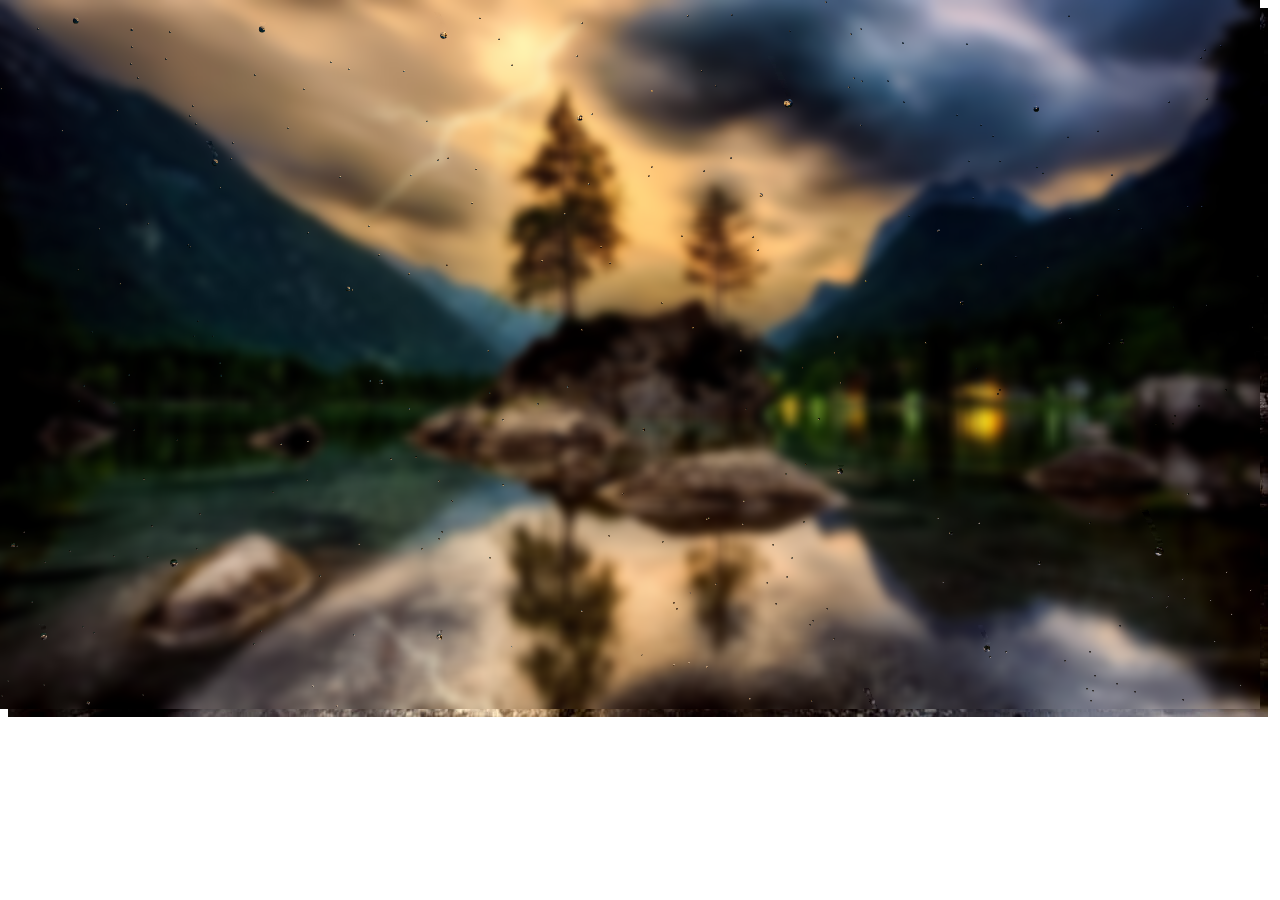
<file: RainDay/index.html>
<!DOCTYPE html>
<html lang="en">
<head>
    <meta charset="UTF-8">
    <meta name="viewport" content="width=device-width, initial-scale=1.0">
    <title>Rain Day</title>
</head>
<body>
    <div class="image-container">
        <img src="" alt="" class="container" id="image">
      </div>
      <script src="rainyday.min.js"></script>
      <script>
          var image = document.getElementById('image');
image.onload = function() {
  var engine = new RainyDay({
    image: this,
    gravityAngle: Math.PI / 5

  });
  engine.trail = engine.TRAIL_SMUDGE;
  engine.rain([ [3, 2, 2] ], 100);
  engine.rain(
    [
        [1, 0, 20], 
        [3, 3, 1],
        [1, 2, 19]
    ],                       
    100);
 // engine.rain([ [0, 2, 200], [3, 3, 1] ], 100);
};
image.crossOrigin = 'anonymous';
image.src = 'pexels-photo-458785.jpeg';
      </script>
</body>
</html>
</file>
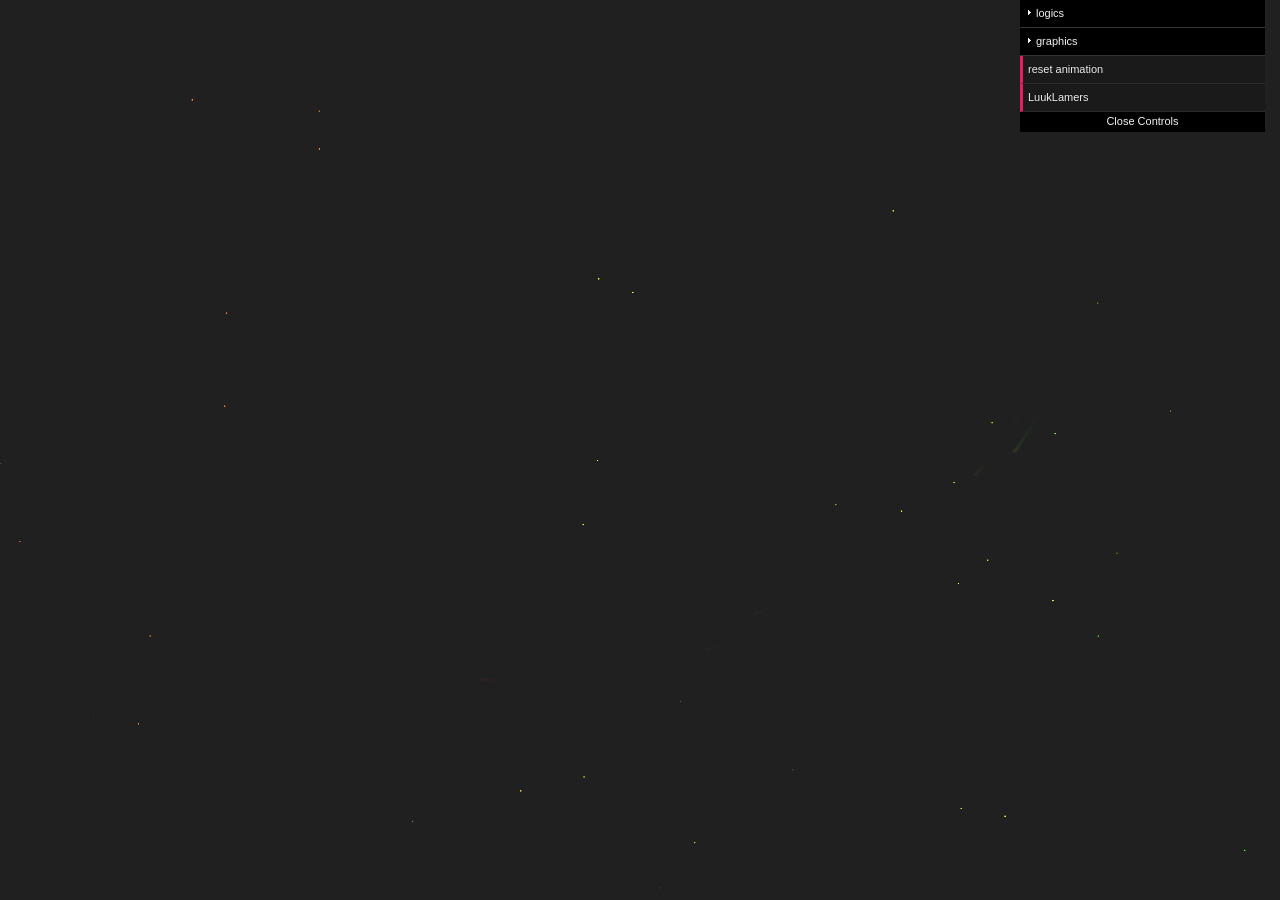
<file: RevolvingStars/index.html>
<!DOCTYPE html>
<html >
<head>
<meta charset="UTF-8">
<title>rainbow galaxy</title>
  
<style>
body {

  overflow: hidden;
}
canvas {
  
  position: absolute;
  top: 0;
  left: 0;
  background-color: black;
}

a {
  
  width: 200px;
  height: 200px;
  position: absolute;
  left: calc( 100% - 200px );
  top: calc( 100% - 130px );
}
img {
  width: 200px;
}
</style>

</head>
<body>

<canvas id=c></canvas>
<img src=a-colours-circle-rainbow-HD-Wallpaper.jpg >

<script src='js/dat.gui.min.js'></script>
<script src="js/index.js"></script>

</body>
</html>
</file>
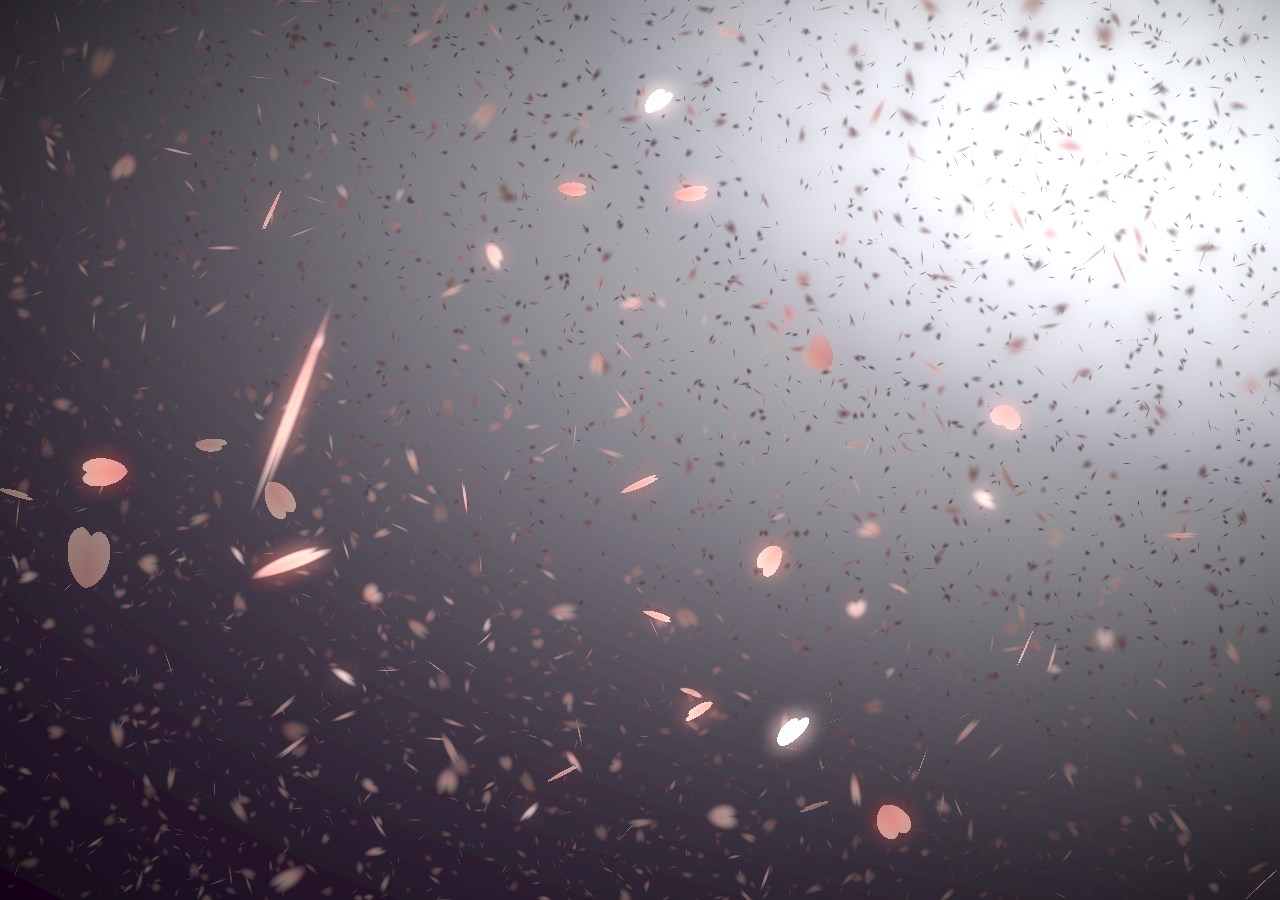
<file: Sakura/index.html>
<html class=" -webkit-">

<head>
    <meta charset="UTF-8">
    <link rel="stylesheet" href="reset.css">
    <script src="prefixfree.min.js"></script>
    <script src="jquery-1.8.3.min.js"></script>
    <style>
        body {
            padding: 0;
            margin: 0;
            overflow: hidden;
            height: 600px;
        }

        canvas {
            padding: 0;
            margin: 0;
        }

        div.btnbg {
            position: fixed;
            left: 0;
            top: 0;
        }
    </style>
</head>

<body marginheight="1">
    <!-- fork from http://codepen.io/anandylaanbaatar/pen/tqdmv -->
    <canvas id="sakura" width="1267" height="600"></canvas>
    <div class="btnbg">
    </div>

    <!-- sakura shader -->
    <script id="sakura_point_vsh" type="x-shader/x_vertex">
uniform mat4 uProjection;
uniform mat4 uModelview;
uniform vec3 uResolution;
uniform vec3 uOffset;
uniform vec3 uDOF;  //x:focus distance, y:focus radius, z:max radius
uniform vec3 uFade; //x:start distance, y:half distance, z:near fade start

attribute vec3 aPosition;
attribute vec3 aEuler;
attribute vec2 aMisc; //x:size, y:fade

varying vec3 pposition;
varying float psize;
varying float palpha;
varying float pdist;

//varying mat3 rotMat;
varying vec3 normX;
varying vec3 normY;
varying vec3 normZ;
varying vec3 normal;

varying float diffuse;
varying float specular;
varying float rstop;
varying float distancefade;

void main(void) {
    // Projection is based on vertical angle
    vec4 pos = uModelview * vec4(aPosition + uOffset, 1.0);
    gl_Position = uProjection * pos;
    gl_PointSize = aMisc.x * uProjection[1][1] / -pos.z * uResolution.y * 0.5;
    
    pposition = pos.xyz;
    psize = aMisc.x;
    pdist = length(pos.xyz);
    palpha = smoothstep(0.0, 1.0, (pdist - 0.1) / uFade.z);
    
    vec3 elrsn = sin(aEuler);
    vec3 elrcs = cos(aEuler);
    mat3 rotx = mat3(
        1.0, 0.0, 0.0,
        0.0, elrcs.x, elrsn.x,
        0.0, -elrsn.x, elrcs.x
    );
    mat3 roty = mat3(
        elrcs.y, 0.0, -elrsn.y,
        0.0, 1.0, 0.0,
        elrsn.y, 0.0, elrcs.y
    );
    mat3 rotz = mat3(
        elrcs.z, elrsn.z, 0.0, 
        -elrsn.z, elrcs.z, 0.0,
        0.0, 0.0, 1.0
    );
    mat3 rotmat = rotx * roty * rotz;
    normal = rotmat[2];
    
    mat3 trrotm = mat3(
        rotmat[0][0], rotmat[1][0], rotmat[2][0],
        rotmat[0][1], rotmat[1][1], rotmat[2][1],
        rotmat[0][2], rotmat[1][2], rotmat[2][2]
    );
    normX = trrotm[0];
    normY = trrotm[1];
    normZ = trrotm[2];
    
    const vec3 lit = vec3(0.6917144638660746, 0.6917144638660746, -0.20751433915982237);
    
    float tmpdfs = dot(lit, normal);
    if(tmpdfs < 0.0) {
        normal = -normal;
        tmpdfs = dot(lit, normal);
    }
    diffuse = 0.4 + tmpdfs;
    
    vec3 eyev = normalize(-pos.xyz);
    if(dot(eyev, normal) > 0.0) {
        vec3 hv = normalize(eyev + lit);
        specular = pow(max(dot(hv, normal), 0.0), 20.0);
    }
    else {
        specular = 0.0;
    }
    
    rstop = clamp((abs(pdist - uDOF.x) - uDOF.y) / uDOF.z, 0.0, 1.0);
    rstop = pow(rstop, 0.5);
    //-0.69315 = ln(0.5)
    distancefade = min(1.0, exp((uFade.x - pdist) * 0.69315 / uFade.y));
}
</script>
    <script id="sakura_point_fsh" type="x-shader/x_fragment">
#ifdef GL_ES
//precision mediump float;
precision highp float;
#endif

uniform vec3 uDOF;  //x:focus distance, y:focus radius, z:max radius
uniform vec3 uFade; //x:start distance, y:half distance, z:near fade start

const vec3 fadeCol = vec3(0.08, 0.03, 0.06);

varying vec3 pposition;
varying float psize;
varying float palpha;
varying float pdist;

//varying mat3 rotMat;
varying vec3 normX;
varying vec3 normY;
varying vec3 normZ;
varying vec3 normal;

varying float diffuse;
varying float specular;
varying float rstop;
varying float distancefade;

float ellipse(vec2 p, vec2 o, vec2 r) {
    vec2 lp = (p - o) / r;
    return length(lp) - 1.0;
}

void main(void) {
    vec3 p = vec3(gl_PointCoord - vec2(0.5, 0.5), 0.0) * 2.0;
    vec3 d = vec3(0.0, 0.0, -1.0);
    float nd = normZ.z; //dot(-normZ, d);
    if(abs(nd) < 0.0001) discard;
    
    float np = dot(normZ, p);
    vec3 tp = p + d * np / nd;
    vec2 coord = vec2(dot(normX, tp), dot(normY, tp));
    
    //angle = 15 degree
    const float flwrsn = 0.258819045102521;
    const float flwrcs = 0.965925826289068;
    mat2 flwrm = mat2(flwrcs, -flwrsn, flwrsn, flwrcs);
    vec2 flwrp = vec2(abs(coord.x), coord.y) * flwrm;
    
    float r;
    if(flwrp.x < 0.0) {
        r = ellipse(flwrp, vec2(0.065, 0.024) * 0.5, vec2(0.36, 0.96) * 0.5);
    }
    else {
        r = ellipse(flwrp, vec2(0.065, 0.024) * 0.5, vec2(0.58, 0.96) * 0.5);
    }
    
    if(r > rstop) discard;
    
    vec3 col = mix(vec3(1.0, 0.8, 0.75), vec3(1.0, 0.9, 0.87), r);
    float grady = mix(0.0, 1.0, pow(coord.y * 0.5 + 0.5, 0.35));
    col *= vec3(1.0, grady, grady);
    col *= mix(0.8, 1.0, pow(abs(coord.x), 0.3));
    col = col * diffuse + specular;
    
    col = mix(fadeCol, col, distancefade);
    
    float alpha = (rstop > 0.001)? (0.5 - r / (rstop * 2.0)) : 1.0;
    alpha = smoothstep(0.0, 1.0, alpha) * palpha;
    
    gl_FragColor = vec4(col * 0.5, alpha);
}
</script>
    <!-- effects -->
    <script id="fx_common_vsh" type="x-shader/x_vertex">
uniform vec3 uResolution;
attribute vec2 aPosition;

varying vec2 texCoord;
varying vec2 screenCoord;

void main(void) {
    gl_Position = vec4(aPosition, 0.0, 1.0);
    texCoord = aPosition.xy * 0.5 + vec2(0.5, 0.5);
    screenCoord = aPosition.xy * vec2(uResolution.z, 1.0);
}
</script>
    <script id="bg_fsh" type="x-shader/x_fragment">
#ifdef GL_ES
//precision mediump float;
precision highp float;
#endif

uniform vec2 uTimes;

varying vec2 texCoord;
varying vec2 screenCoord;

void main(void) {
    vec3 col;
    float c;
    vec2 tmpv = texCoord * vec2(0.8, 1.0) - vec2(0.95, 1.0);
    c = exp(-pow(length(tmpv) * 1.8, 2.0));
    col = mix(vec3(0.02, 0.0, 0.03), vec3(0.96, 0.98, 1.0) * 1.5, c);
    gl_FragColor = vec4(col * 0.5, 1.0);
}
</script>
    <script id="fx_brightbuf_fsh" type="x-shader/x_fragment">
#ifdef GL_ES
//precision mediump float;
precision highp float;
#endif
uniform sampler2D uSrc;
uniform vec2 uDelta;

varying vec2 texCoord;
varying vec2 screenCoord;

void main(void) {
    vec4 col = texture2D(uSrc, texCoord);
    gl_FragColor = vec4(col.rgb * 2.0 - vec3(0.5), 1.0);
}
</script>
    <script id="fx_dirblur_r4_fsh" type="x-shader/x_fragment">
#ifdef GL_ES
//precision mediump float;
precision highp float;
#endif
uniform sampler2D uSrc;
uniform vec2 uDelta;
uniform vec4 uBlurDir; //dir(x, y), stride(z, w)

varying vec2 texCoord;
varying vec2 screenCoord;

void main(void) {
    vec4 col = texture2D(uSrc, texCoord);
    col = col + texture2D(uSrc, texCoord + uBlurDir.xy * uDelta);
    col = col + texture2D(uSrc, texCoord - uBlurDir.xy * uDelta);
    col = col + texture2D(uSrc, texCoord + (uBlurDir.xy + uBlurDir.zw) * uDelta);
    col = col + texture2D(uSrc, texCoord - (uBlurDir.xy + uBlurDir.zw) * uDelta);
    gl_FragColor = col / 5.0;
}
</script>
    <!-- effect fragment shader template -->
    <script id="fx_common_fsh" type="x-shader/x_fragment">
#ifdef GL_ES
//precision mediump float;
precision highp float;
#endif
uniform sampler2D uSrc;
uniform vec2 uDelta;

varying vec2 texCoord;
varying vec2 screenCoord;

void main(void) {
    gl_FragColor = texture2D(uSrc, texCoord);
}
</script>
    <!-- post processing -->
    <script id="pp_final_vsh" type="x-shader/x_vertex">
uniform vec3 uResolution;
attribute vec2 aPosition;
varying vec2 texCoord;
varying vec2 screenCoord;
void main(void) {
    gl_Position = vec4(aPosition, 0.0, 1.0);
    texCoord = aPosition.xy * 0.5 + vec2(0.5, 0.5);
    screenCoord = aPosition.xy * vec2(uResolution.z, 1.0);
}
</script>
    <script id="pp_final_fsh" type="x-shader/x_fragment">
#ifdef GL_ES
//precision mediump float;
precision highp float;
#endif
uniform sampler2D uSrc;
uniform sampler2D uBloom;
uniform vec2 uDelta;
varying vec2 texCoord;
varying vec2 screenCoord;
void main(void) {
    vec4 srccol = texture2D(uSrc, texCoord) * 2.0;
    vec4 bloomcol = texture2D(uBloom, texCoord);
    vec4 col;
    col = srccol + bloomcol * (vec4(1.0) + srccol);
    col *= smoothstep(1.0, 0.0, pow(length((texCoord - vec2(0.5)) * 2.0), 1.2) * 0.5);
    col = pow(col, vec4(0.45454545454545)); //(1.0 / 2.2)
    
    gl_FragColor = vec4(col.rgb, 1.0);
    gl_FragColor.a = 1.0;
}
</script>
    <script> // Utilities
        var Vector3 = {};
        var Matrix44 = {};
        Vector3.create = function (x, y, z) {
            return { 'x': x, 'y': y, 'z': z };
        };
        Vector3.dot = function (v0, v1) {
            return v0.x * v1.x + v0.y * v1.y + v0.z * v1.z;
        };
        Vector3.cross = function (v, v0, v1) {
            v.x = v0.y * v1.z - v0.z * v1.y;
            v.y = v0.z * v1.x - v0.x * v1.z;
            v.z = v0.x * v1.y - v0.y * v1.x;
        };
        Vector3.normalize = function (v) {
            var l = v.x * v.x + v.y * v.y + v.z * v.z;
            if (l > 0.00001) {
                l = 1.0 / Math.sqrt(l);
                v.x *= l;
                v.y *= l;
                v.z *= l;
            }
        };
        Vector3.arrayForm = function (v) {
            if (v.array) {
                v.array[0] = v.x;
                v.array[1] = v.y;
                v.array[2] = v.z;
            }
            else {
                v.array = new Float32Array([v.x, v.y, v.z]);
            }
            return v.array;
        };
        Matrix44.createIdentity = function () {
            return new Float32Array([1.0, 0.0, 0.0, 0.0, 0.0, 1.0, 0.0, 0.0, 0.0, 0.0, 1.0, 0.0, 0.0, 0.0, 0.0, 1.0]);
        };
        Matrix44.loadProjection = function (m, aspect, vdeg, near, far) {
            var h = near * Math.tan(vdeg * Math.PI / 180.0 * 0.5) * 2.0;
            var w = h * aspect;

            m[0] = 2.0 * near / w;
            m[1] = 0.0;
            m[2] = 0.0;
            m[3] = 0.0;

            m[4] = 0.0;
            m[5] = 2.0 * near / h;
            m[6] = 0.0;
            m[7] = 0.0;

            m[8] = 0.0;
            m[9] = 0.0;
            m[10] = -(far + near) / (far - near);
            m[11] = -1.0;

            m[12] = 0.0;
            m[13] = 0.0;
            m[14] = -2.0 * far * near / (far - near);
            m[15] = 0.0;
        };
        Matrix44.loadLookAt = function (m, vpos, vlook, vup) {
            var frontv = Vector3.create(vpos.x - vlook.x, vpos.y - vlook.y, vpos.z - vlook.z);
            Vector3.normalize(frontv);
            var sidev = Vector3.create(1.0, 0.0, 0.0);
            Vector3.cross(sidev, vup, frontv);
            Vector3.normalize(sidev);
            var topv = Vector3.create(1.0, 0.0, 0.0);
            Vector3.cross(topv, frontv, sidev);
            Vector3.normalize(topv);

            m[0] = sidev.x;
            m[1] = topv.x;
            m[2] = frontv.x;
            m[3] = 0.0;

            m[4] = sidev.y;
            m[5] = topv.y;
            m[6] = frontv.y;
            m[7] = 0.0;

            m[8] = sidev.z;
            m[9] = topv.z;
            m[10] = frontv.z;
            m[11] = 0.0;

            m[12] = -(vpos.x * m[0] + vpos.y * m[4] + vpos.z * m[8]);
            m[13] = -(vpos.x * m[1] + vpos.y * m[5] + vpos.z * m[9]);
            m[14] = -(vpos.x * m[2] + vpos.y * m[6] + vpos.z * m[10]);
            m[15] = 1.0;
        };

        //
        var timeInfo = {
            'start': 0, 'prev': 0, // Date
            'delta': 0, 'elapsed': 0 // Number(sec)
        };

        //
        var gl;
        var renderSpec = {
            'width': 0,
            'height': 0,
            'aspect': 1,
            'array': new Float32Array(3),
            'halfWidth': 0,
            'halfHeight': 0,
            'halfArray': new Float32Array(3)
            // and some render targets. see setViewport()
        };
        renderSpec.setSize = function (w, h) {
            renderSpec.width = w;
            renderSpec.height = h;
            renderSpec.aspect = renderSpec.width / renderSpec.height;
            renderSpec.array[0] = renderSpec.width;
            renderSpec.array[1] = renderSpec.height;
            renderSpec.array[2] = renderSpec.aspect;

            renderSpec.halfWidth = Math.floor(w / 2);
            renderSpec.halfHeight = Math.floor(h / 2);
            renderSpec.halfArray[0] = renderSpec.halfWidth;
            renderSpec.halfArray[1] = renderSpec.halfHeight;
            renderSpec.halfArray[2] = renderSpec.halfWidth / renderSpec.halfHeight;
        };

        function deleteRenderTarget(rt) {
            gl.deleteFramebuffer(rt.frameBuffer);
            gl.deleteRenderbuffer(rt.renderBuffer);
            gl.deleteTexture(rt.texture);
        }

        function createRenderTarget(w, h) {
            var ret = {
                'width': w,
                'height': h,
                'sizeArray': new Float32Array([w, h, w / h]),
                'dtxArray': new Float32Array([1.0 / w, 1.0 / h])
            };
            ret.frameBuffer = gl.createFramebuffer();
            ret.renderBuffer = gl.createRenderbuffer();
            ret.texture = gl.createTexture();

            gl.bindTexture(gl.TEXTURE_2D, ret.texture);
            gl.texImage2D(gl.TEXTURE_2D, 0, gl.RGBA, w, h, 0, gl.RGBA, gl.UNSIGNED_BYTE, null);
            gl.texParameteri(gl.TEXTURE_2D, gl.TEXTURE_WRAP_S, gl.CLAMP_TO_EDGE);
            gl.texParameteri(gl.TEXTURE_2D, gl.TEXTURE_WRAP_T, gl.CLAMP_TO_EDGE);
            gl.texParameteri(gl.TEXTURE_2D, gl.TEXTURE_MAG_FILTER, gl.LINEAR);
            gl.texParameteri(gl.TEXTURE_2D, gl.TEXTURE_MIN_FILTER, gl.LINEAR);

            gl.bindFramebuffer(gl.FRAMEBUFFER, ret.frameBuffer);
            gl.framebufferTexture2D(gl.FRAMEBUFFER, gl.COLOR_ATTACHMENT0, gl.TEXTURE_2D, ret.texture, 0);

            gl.bindRenderbuffer(gl.RENDERBUFFER, ret.renderBuffer);
            gl.renderbufferStorage(gl.RENDERBUFFER, gl.DEPTH_COMPONENT16, w, h);
            gl.framebufferRenderbuffer(gl.FRAMEBUFFER, gl.DEPTH_ATTACHMENT, gl.RENDERBUFFER, ret.renderBuffer);

            gl.bindTexture(gl.TEXTURE_2D, null);
            gl.bindRenderbuffer(gl.RENDERBUFFER, null);
            gl.bindFramebuffer(gl.FRAMEBUFFER, null);

            return ret;
        }

        function compileShader(shtype, shsrc) {
            var retsh = gl.createShader(shtype);

            gl.shaderSource(retsh, shsrc);
            gl.compileShader(retsh);

            if (!gl.getShaderParameter(retsh, gl.COMPILE_STATUS)) {
                var errlog = gl.getShaderInfoLog(retsh);
                gl.deleteShader(retsh);
                console.error(errlog);
                return null;
            }
            return retsh;
        }

        function createShader(vtxsrc, frgsrc, uniformlist, attrlist) {
            var vsh = compileShader(gl.VERTEX_SHADER, vtxsrc);
            var fsh = compileShader(gl.FRAGMENT_SHADER, frgsrc);

            if (vsh == null || fsh == null) {
                return null;
            }

            var prog = gl.createProgram();
            gl.attachShader(prog, vsh);
            gl.attachShader(prog, fsh);

            gl.deleteShader(vsh);
            gl.deleteShader(fsh);

            gl.linkProgram(prog);
            if (!gl.getProgramParameter(prog, gl.LINK_STATUS)) {
                var errlog = gl.getProgramInfoLog(prog);
                console.error(errlog);
                return null;
            }

            if (uniformlist) {
                prog.uniforms = {};
                for (var i = 0; i < uniformlist.length; i++) {
                    prog.uniforms[uniformlist[i]] = gl.getUniformLocation(prog, uniformlist[i]);
                }
            }

            if (attrlist) {
                prog.attributes = {};
                for (var i = 0; i < attrlist.length; i++) {
                    var attr = attrlist[i];
                    prog.attributes[attr] = gl.getAttribLocation(prog, attr);
                }
            }

            return prog;
        }

        function useShader(prog) {
            gl.useProgram(prog);
            for (var attr in prog.attributes) {
                gl.enableVertexAttribArray(prog.attributes[attr]);;
            }
        }

        function unuseShader(prog) {
            for (var attr in prog.attributes) {
                gl.disableVertexAttribArray(prog.attributes[attr]);;
            }
            gl.useProgram(null);
        }

        /////
        var projection = {
            'angle': 60,
            'nearfar': new Float32Array([0.1, 100.0]),
            'matrix': Matrix44.createIdentity()
        };
        var camera = {
            'position': Vector3.create(0, 0, 100),
            'lookat': Vector3.create(0, 0, 0),
            'up': Vector3.create(0, 1, 0),
            'dof': Vector3.create(10.0, 4.0, 8.0),
            'matrix': Matrix44.createIdentity()
        };

        var pointFlower = {};
        var meshFlower = {};
        var sceneStandBy = false;

        var BlossomParticle = function () {
            this.velocity = new Array(3);
            this.rotation = new Array(3);
            this.position = new Array(3);
            this.euler = new Array(3);
            this.size = 1.0;
            this.alpha = 1.0;
            this.zkey = 0.0;
        };

        BlossomParticle.prototype.setVelocity = function (vx, vy, vz) {
            this.velocity[0] = vx;
            this.velocity[1] = vy;
            this.velocity[2] = vz;
        };

        BlossomParticle.prototype.setRotation = function (rx, ry, rz) {
            this.rotation[0] = rx;
            this.rotation[1] = ry;
            this.rotation[2] = rz;
        };

        BlossomParticle.prototype.setPosition = function (nx, ny, nz) {
            this.position[0] = nx;
            this.position[1] = ny;
            this.position[2] = nz;
        };

        BlossomParticle.prototype.setEulerAngles = function (rx, ry, rz) {
            this.euler[0] = rx;
            this.euler[1] = ry;
            this.euler[2] = rz;
        };

        BlossomParticle.prototype.setSize = function (s) {
            this.size = s;
        };

        BlossomParticle.prototype.update = function (dt, et) {
            this.position[0] += this.velocity[0] * dt;
            this.position[1] += this.velocity[1] * dt;
            this.position[2] += this.velocity[2] * dt;

            this.euler[0] += this.rotation[0] * dt;
            this.euler[1] += this.rotation[1] * dt;
            this.euler[2] += this.rotation[2] * dt;
        };

        function createPointFlowers() {
            // get point sizes
            var prm = gl.getParameter(gl.ALIASED_POINT_SIZE_RANGE);
            renderSpec.pointSize = { 'min': prm[0], 'max': prm[1] };

            var vtxsrc = document.getElementById("sakura_point_vsh").textContent;
            var frgsrc = document.getElementById("sakura_point_fsh").textContent;

            pointFlower.program = createShader(
                vtxsrc, frgsrc,
                ['uProjection', 'uModelview', 'uResolution', 'uOffset', 'uDOF', 'uFade'],
                ['aPosition', 'aEuler', 'aMisc']
            );

            useShader(pointFlower.program);
            pointFlower.offset = new Float32Array([0.0, 0.0, 0.0]);
            pointFlower.fader = Vector3.create(0.0, 10.0, 0.0);

            // paramerters: velocity[3], rotate[3]
            pointFlower.numFlowers = 1600;
            pointFlower.particles = new Array(pointFlower.numFlowers);
            // vertex attributes {position[3], euler_xyz[3], size[1]}
            pointFlower.dataArray = new Float32Array(pointFlower.numFlowers * (3 + 3 + 2));
            pointFlower.positionArrayOffset = 0;
            pointFlower.eulerArrayOffset = pointFlower.numFlowers * 3;
            pointFlower.miscArrayOffset = pointFlower.numFlowers * 6;

            pointFlower.buffer = gl.createBuffer();
            gl.bindBuffer(gl.ARRAY_BUFFER, pointFlower.buffer);
            gl.bufferData(gl.ARRAY_BUFFER, pointFlower.dataArray, gl.DYNAMIC_DRAW);
            gl.bindBuffer(gl.ARRAY_BUFFER, null);

            unuseShader(pointFlower.program);

            for (var i = 0; i < pointFlower.numFlowers; i++) {
                pointFlower.particles[i] = new BlossomParticle();
            }
        }

        function initPointFlowers() {
            //area
            pointFlower.area = Vector3.create(20.0, 20.0, 20.0);
            pointFlower.area.x = pointFlower.area.y * renderSpec.aspect;

            pointFlower.fader.x = 10.0; //env fade start
            pointFlower.fader.y = pointFlower.area.z; //env fade half
            pointFlower.fader.z = 0.1;  //near fade start

            //particles
            var PI2 = Math.PI * 2.0;
            var tmpv3 = Vector3.create(0, 0, 0);
            var tmpv = 0;
            var symmetryrand = function () { return (Math.random() * 2.0 - 1.0); };
            for (var i = 0; i < pointFlower.numFlowers; i++) {
                var tmpprtcl = pointFlower.particles[i];

                //velocity
                tmpv3.x = symmetryrand() * 0.3 + 0.8;
                tmpv3.y = symmetryrand() * 0.2 - 1.0;
                tmpv3.z = symmetryrand() * 0.3 + 0.5;
                Vector3.normalize(tmpv3);
                tmpv = 2.0 + Math.random() * 1.0;
                tmpprtcl.setVelocity(tmpv3.x * tmpv, tmpv3.y * tmpv, tmpv3.z * tmpv);

                //rotation
                tmpprtcl.setRotation(
                    symmetryrand() * PI2 * 0.5,
                    symmetryrand() * PI2 * 0.5,
                    symmetryrand() * PI2 * 0.5
                );

                //position
                tmpprtcl.setPosition(
                    symmetryrand() * pointFlower.area.x,
                    symmetryrand() * pointFlower.area.y,
                    symmetryrand() * pointFlower.area.z
                );

                //euler
                tmpprtcl.setEulerAngles(
                    Math.random() * Math.PI * 2.0,
                    Math.random() * Math.PI * 2.0,
                    Math.random() * Math.PI * 2.0
                );

                //size
                tmpprtcl.setSize(0.9 + Math.random() * 0.1);
            }
        }

        function renderPointFlowers() {
            //update
            var PI2 = Math.PI * 2.0;
            var limit = [pointFlower.area.x, pointFlower.area.y, pointFlower.area.z];
            var repeatPos = function (prt, cmp, limit) {
                if (Math.abs(prt.position[cmp]) - prt.size * 0.5 > limit) {
                    //out of area
                    if (prt.position[cmp] > 0) {
                        prt.position[cmp] -= limit * 2.0;
                    }
                    else {
                        prt.position[cmp] += limit * 2.0;
                    }
                }
            };
            var repeatEuler = function (prt, cmp) {
                prt.euler[cmp] = prt.euler[cmp] % PI2;
                if (prt.euler[cmp] < 0.0) {
                    prt.euler[cmp] += PI2;
                }
            };

            for (var i = 0; i < pointFlower.numFlowers; i++) {
                var prtcl = pointFlower.particles[i];
                prtcl.update(timeInfo.delta, timeInfo.elapsed);
                repeatPos(prtcl, 0, pointFlower.area.x);
                repeatPos(prtcl, 1, pointFlower.area.y);
                repeatPos(prtcl, 2, pointFlower.area.z);
                repeatEuler(prtcl, 0);
                repeatEuler(prtcl, 1);
                repeatEuler(prtcl, 2);

                prtcl.alpha = 1.0;//(pointFlower.area.z - prtcl.position[2]) * 0.5;

                prtcl.zkey = (camera.matrix[2] * prtcl.position[0]
                    + camera.matrix[6] * prtcl.position[1]
                    + camera.matrix[10] * prtcl.position[2]
                    + camera.matrix[14]);
            }

            // sort
            pointFlower.particles.sort(function (p0, p1) { return p0.zkey - p1.zkey; });

            // update data
            var ipos = pointFlower.positionArrayOffset;
            var ieuler = pointFlower.eulerArrayOffset;
            var imisc = pointFlower.miscArrayOffset;
            for (var i = 0; i < pointFlower.numFlowers; i++) {
                var prtcl = pointFlower.particles[i];
                pointFlower.dataArray[ipos] = prtcl.position[0];
                pointFlower.dataArray[ipos + 1] = prtcl.position[1];
                pointFlower.dataArray[ipos + 2] = prtcl.position[2];
                ipos += 3;
                pointFlower.dataArray[ieuler] = prtcl.euler[0];
                pointFlower.dataArray[ieuler + 1] = prtcl.euler[1];
                pointFlower.dataArray[ieuler + 2] = prtcl.euler[2];
                ieuler += 3;
                pointFlower.dataArray[imisc] = prtcl.size;
                pointFlower.dataArray[imisc + 1] = prtcl.alpha;
                imisc += 2;
            }

            //draw
            gl.enable(gl.BLEND);
            //gl.disable(gl.DEPTH_TEST);
            gl.blendFunc(gl.SRC_ALPHA, gl.ONE_MINUS_SRC_ALPHA);

            var prog = pointFlower.program;
            useShader(prog);

            gl.uniformMatrix4fv(prog.uniforms.uProjection, false, projection.matrix);
            gl.uniformMatrix4fv(prog.uniforms.uModelview, false, camera.matrix);
            gl.uniform3fv(prog.uniforms.uResolution, renderSpec.array);
            gl.uniform3fv(prog.uniforms.uDOF, Vector3.arrayForm(camera.dof));
            gl.uniform3fv(prog.uniforms.uFade, Vector3.arrayForm(pointFlower.fader));

            gl.bindBuffer(gl.ARRAY_BUFFER, pointFlower.buffer);
            gl.bufferData(gl.ARRAY_BUFFER, pointFlower.dataArray, gl.DYNAMIC_DRAW);

            gl.vertexAttribPointer(prog.attributes.aPosition, 3, gl.FLOAT, false, 0, pointFlower.positionArrayOffset * Float32Array.BYTES_PER_ELEMENT);
            gl.vertexAttribPointer(prog.attributes.aEuler, 3, gl.FLOAT, false, 0, pointFlower.eulerArrayOffset * Float32Array.BYTES_PER_ELEMENT);
            gl.vertexAttribPointer(prog.attributes.aMisc, 2, gl.FLOAT, false, 0, pointFlower.miscArrayOffset * Float32Array.BYTES_PER_ELEMENT);

            // doubler
            for (var i = 1; i < 2; i++) {
                var zpos = i * -2.0;
                pointFlower.offset[0] = pointFlower.area.x * -1.0;
                pointFlower.offset[1] = pointFlower.area.y * -1.0;
                pointFlower.offset[2] = pointFlower.area.z * zpos;
                gl.uniform3fv(prog.uniforms.uOffset, pointFlower.offset);
                gl.drawArrays(gl.POINT, 0, pointFlower.numFlowers);

                pointFlower.offset[0] = pointFlower.area.x * -1.0;
                pointFlower.offset[1] = pointFlower.area.y * 1.0;
                pointFlower.offset[2] = pointFlower.area.z * zpos;
                gl.uniform3fv(prog.uniforms.uOffset, pointFlower.offset);
                gl.drawArrays(gl.POINT, 0, pointFlower.numFlowers);

                pointFlower.offset[0] = pointFlower.area.x * 1.0;
                pointFlower.offset[1] = pointFlower.area.y * -1.0;
                pointFlower.offset[2] = pointFlower.area.z * zpos;
                gl.uniform3fv(prog.uniforms.uOffset, pointFlower.offset);
                gl.drawArrays(gl.POINT, 0, pointFlower.numFlowers);

                pointFlower.offset[0] = pointFlower.area.x * 1.0;
                pointFlower.offset[1] = pointFlower.area.y * 1.0;
                pointFlower.offset[2] = pointFlower.area.z * zpos;
                gl.uniform3fv(prog.uniforms.uOffset, pointFlower.offset);
                gl.drawArrays(gl.POINT, 0, pointFlower.numFlowers);
            }

            //main
            pointFlower.offset[0] = 0.0;
            pointFlower.offset[1] = 0.0;
            pointFlower.offset[2] = 0.0;
            gl.uniform3fv(prog.uniforms.uOffset, pointFlower.offset);
            gl.drawArrays(gl.POINT, 0, pointFlower.numFlowers);

            gl.bindBuffer(gl.ARRAY_BUFFER, null);
            unuseShader(prog);

            gl.enable(gl.DEPTH_TEST);
            gl.disable(gl.BLEND);
        }

        // effects
        //common util
        function createEffectProgram(vtxsrc, frgsrc, exunifs, exattrs) {
            var ret = {};
            var unifs = ['uResolution', 'uSrc', 'uDelta'];
            if (exunifs) {
                unifs = unifs.concat(exunifs);
            }
            var attrs = ['aPosition'];
            if (exattrs) {
                attrs = attrs.concat(exattrs);
            }

            ret.program = createShader(vtxsrc, frgsrc, unifs, attrs);
            useShader(ret.program);

            ret.dataArray = new Float32Array([
                -1.0, -1.0,
                1.0, -1.0,
                -1.0, 1.0,
                1.0, 1.0
            ]);
            ret.buffer = gl.createBuffer();
            gl.bindBuffer(gl.ARRAY_BUFFER, ret.buffer);
            gl.bufferData(gl.ARRAY_BUFFER, ret.dataArray, gl.STATIC_DRAW);

            gl.bindBuffer(gl.ARRAY_BUFFER, null);
            unuseShader(ret.program);

            return ret;
        }

        // basic usage
        // useEffect(prog, srctex({'texture':texid, 'dtxArray':(f32)[dtx, dty]})); //basic initialize
        // gl.uniform**(...); //additional uniforms
        // drawEffect()
        // unuseEffect(prog)
        // TEXTURE0 makes src
        function useEffect(fxobj, srctex) {
            var prog = fxobj.program;
            useShader(prog);
            gl.uniform3fv(prog.uniforms.uResolution, renderSpec.array);

            if (srctex != null) {
                gl.uniform2fv(prog.uniforms.uDelta, srctex.dtxArray);
                gl.uniform1i(prog.uniforms.uSrc, 0);

                gl.activeTexture(gl.TEXTURE0);
                gl.bindTexture(gl.TEXTURE_2D, srctex.texture);
            }
        }
        function drawEffect(fxobj) {
            gl.bindBuffer(gl.ARRAY_BUFFER, fxobj.buffer);
            gl.vertexAttribPointer(fxobj.program.attributes.aPosition, 2, gl.FLOAT, false, 0, 0);
            gl.drawArrays(gl.TRIANGLE_STRIP, 0, 4);
        }
        function unuseEffect(fxobj) {
            unuseShader(fxobj.program);
        }

        var effectLib = {};
        function createEffectLib() {

            var vtxsrc, frgsrc;
            //common
            var cmnvtxsrc = document.getElementById("fx_common_vsh").textContent;

            //background
            frgsrc = document.getElementById("bg_fsh").textContent;
            effectLib.sceneBg = createEffectProgram(cmnvtxsrc, frgsrc, ['uTimes'], null);

            // make brightpixels buffer
            frgsrc = document.getElementById("fx_brightbuf_fsh").textContent;
            effectLib.mkBrightBuf = createEffectProgram(cmnvtxsrc, frgsrc, null, null);

            // direction blur
            frgsrc = document.getElementById("fx_dirblur_r4_fsh").textContent;
            effectLib.dirBlur = createEffectProgram(cmnvtxsrc, frgsrc, ['uBlurDir'], null);

            //final composite
            vtxsrc = document.getElementById("pp_final_vsh").textContent;
            frgsrc = document.getElementById("pp_final_fsh").textContent;
            effectLib.finalComp = createEffectProgram(vtxsrc, frgsrc, ['uBloom'], null);
        }

        // background
        function createBackground() {
            //console.log("create background");
        }
        function initBackground() {
            //console.log("init background");
        }
        function renderBackground() {
            gl.disable(gl.DEPTH_TEST);

            useEffect(effectLib.sceneBg, null);
            gl.uniform2f(effectLib.sceneBg.program.uniforms.uTimes, timeInfo.elapsed, timeInfo.delta);
            drawEffect(effectLib.sceneBg);
            unuseEffect(effectLib.sceneBg);

            gl.enable(gl.DEPTH_TEST);
        }

        // post process
        var postProcess = {};
        function createPostProcess() {
            //console.log("create post process");
        }
        function initPostProcess() {
            //console.log("init post process");
        }

        function renderPostProcess() {
            gl.enable(gl.TEXTURE_2D);
            gl.disable(gl.DEPTH_TEST);
            var bindRT = function (rt, isclear) {
                gl.bindFramebuffer(gl.FRAMEBUFFER, rt.frameBuffer);
                gl.viewport(0, 0, rt.width, rt.height);
                if (isclear) {
                    gl.clearColor(0, 0, 0, 0);
                    gl.clear(gl.COLOR_BUFFER_BIT | gl.DEPTH_BUFFER_BIT);
                }
            };

            //make bright buff
            bindRT(renderSpec.wHalfRT0, true);
            useEffect(effectLib.mkBrightBuf, renderSpec.mainRT);
            drawEffect(effectLib.mkBrightBuf);
            unuseEffect(effectLib.mkBrightBuf);

            // make bloom
            for (var i = 0; i < 2; i++) {
                var p = 1.5 + 1 * i;
                var s = 2.0 + 1 * i;
                bindRT(renderSpec.wHalfRT1, true);
                useEffect(effectLib.dirBlur, renderSpec.wHalfRT0);
                gl.uniform4f(effectLib.dirBlur.program.uniforms.uBlurDir, p, 0.0, s, 0.0);
                drawEffect(effectLib.dirBlur);
                unuseEffect(effectLib.dirBlur);

                bindRT(renderSpec.wHalfRT0, true);
                useEffect(effectLib.dirBlur, renderSpec.wHalfRT1);
                gl.uniform4f(effectLib.dirBlur.program.uniforms.uBlurDir, 0.0, p, 0.0, s);
                drawEffect(effectLib.dirBlur);
                unuseEffect(effectLib.dirBlur);
            }

            //display
            gl.bindFramebuffer(gl.FRAMEBUFFER, null);
            gl.viewport(0, 0, renderSpec.width, renderSpec.height);
            gl.clear(gl.COLOR_BUFFER_BIT | gl.DEPTH_BUFFER_BIT);

            useEffect(effectLib.finalComp, renderSpec.mainRT);
            gl.uniform1i(effectLib.finalComp.program.uniforms.uBloom, 1);
            gl.activeTexture(gl.TEXTURE1);
            gl.bindTexture(gl.TEXTURE_2D, renderSpec.wHalfRT0.texture);
            drawEffect(effectLib.finalComp);
            unuseEffect(effectLib.finalComp);

            gl.enable(gl.DEPTH_TEST);
        }

        /////
        var SceneEnv = {};
        function createScene() {
            createEffectLib();
            createBackground();
            createPointFlowers();
            createPostProcess();
            sceneStandBy = true;
        }

        function initScene() {
            initBackground();
            initPointFlowers();
            initPostProcess();

            //camera.position.z = 17.320508;
            camera.position.z = pointFlower.area.z + projection.nearfar[0];
            projection.angle = Math.atan2(pointFlower.area.y, camera.position.z + pointFlower.area.z) * 180.0 / Math.PI * 2.0;
            Matrix44.loadProjection(projection.matrix, renderSpec.aspect, projection.angle, projection.nearfar[0], projection.nearfar[1]);
        }

        function renderScene() {
            //draw
            Matrix44.loadLookAt(camera.matrix, camera.position, camera.lookat, camera.up);

            gl.enable(gl.DEPTH_TEST);

            //gl.bindFramebuffer(gl.FRAMEBUFFER, null);
            gl.bindFramebuffer(gl.FRAMEBUFFER, renderSpec.mainRT.frameBuffer);
            gl.viewport(0, 0, renderSpec.mainRT.width, renderSpec.mainRT.height);
            gl.clearColor(0.005, 0, 0.05, 0);
            gl.clear(gl.COLOR_BUFFER_BIT | gl.DEPTH_BUFFER_BIT);

            renderBackground();
            renderPointFlowers();
            renderPostProcess();
        }

        /////
        function onResize(e) {
            makeCanvasFullScreen(document.getElementById("sakura"));
            setViewports();
            if (sceneStandBy) {
                initScene();
            }
        }

        function setViewports() {
            renderSpec.setSize(gl.canvas.width, gl.canvas.height);

            gl.clearColor(0.2, 0.2, 0.5, 1.0);
            gl.viewport(0, 0, renderSpec.width, renderSpec.height);

            var rtfunc = function (rtname, rtw, rth) {
                var rt = renderSpec[rtname];
                if (rt) deleteRenderTarget(rt);
                renderSpec[rtname] = createRenderTarget(rtw, rth);
            };
            rtfunc('mainRT', renderSpec.width, renderSpec.height);
            rtfunc('wFullRT0', renderSpec.width, renderSpec.height);
            rtfunc('wFullRT1', renderSpec.width, renderSpec.height);
            rtfunc('wHalfRT0', renderSpec.halfWidth, renderSpec.halfHeight);
            rtfunc('wHalfRT1', renderSpec.halfWidth, renderSpec.halfHeight);
        }

        function render() {
            renderScene();
        }

        var animating = true;
        function toggleAnimation(elm) {
            animating ^= true;
            if (animating) animate();
            if (elm) {
                elm.innerHTML = animating ? "Stop" : "Start";
            }
        }

        function stepAnimation() {
            if (!animating) animate();
        }

        function animate() {
            var curdate = new Date();
            timeInfo.elapsed = (curdate - timeInfo.start) / 1000.0;
            timeInfo.delta = (curdate - timeInfo.prev) / 1000.0;
            timeInfo.prev = curdate;

            if (animating) requestAnimationFrame(animate);
            render();
        }

        function makeCanvasFullScreen(canvas) {
            var b = document.body;
            var d = document.documentElement;
            fullw = Math.max(b.clientWidth, b.scrollWidth, d.scrollWidth, d.clientWidth);
            fullh = Math.max(b.clientHeight, b.scrollHeight, d.scrollHeight, d.clientHeight);
            canvas.width = fullw;
            canvas.height = fullh;
        }

        window.addEventListener('load', function (e) {
            var canvas = document.getElementById("sakura");
            try {
                makeCanvasFullScreen(canvas);
                gl = canvas.getContext('experimental-webgl');
            } catch (e) {
                alert("WebGL not supported." + e);
                console.error(e);
                return;
            }

            window.addEventListener('resize', onResize);

            setViewports();
            createScene();
            initScene();

            timeInfo.start = new Date();
            timeInfo.prev = timeInfo.start;
            animate();
        });

        //set window.requestAnimationFrame
        (function (w, r) {
            w['r' + r] = w['r' + r] || w['webkitR' + r] || w['mozR' + r] || w['msR' + r] || w['oR' + r] || function (c) { w.setTimeout(c, 1000 / 60); };
        })(window, 'equestAnimationFrame'); </script>
</body>

</html>
</file>
